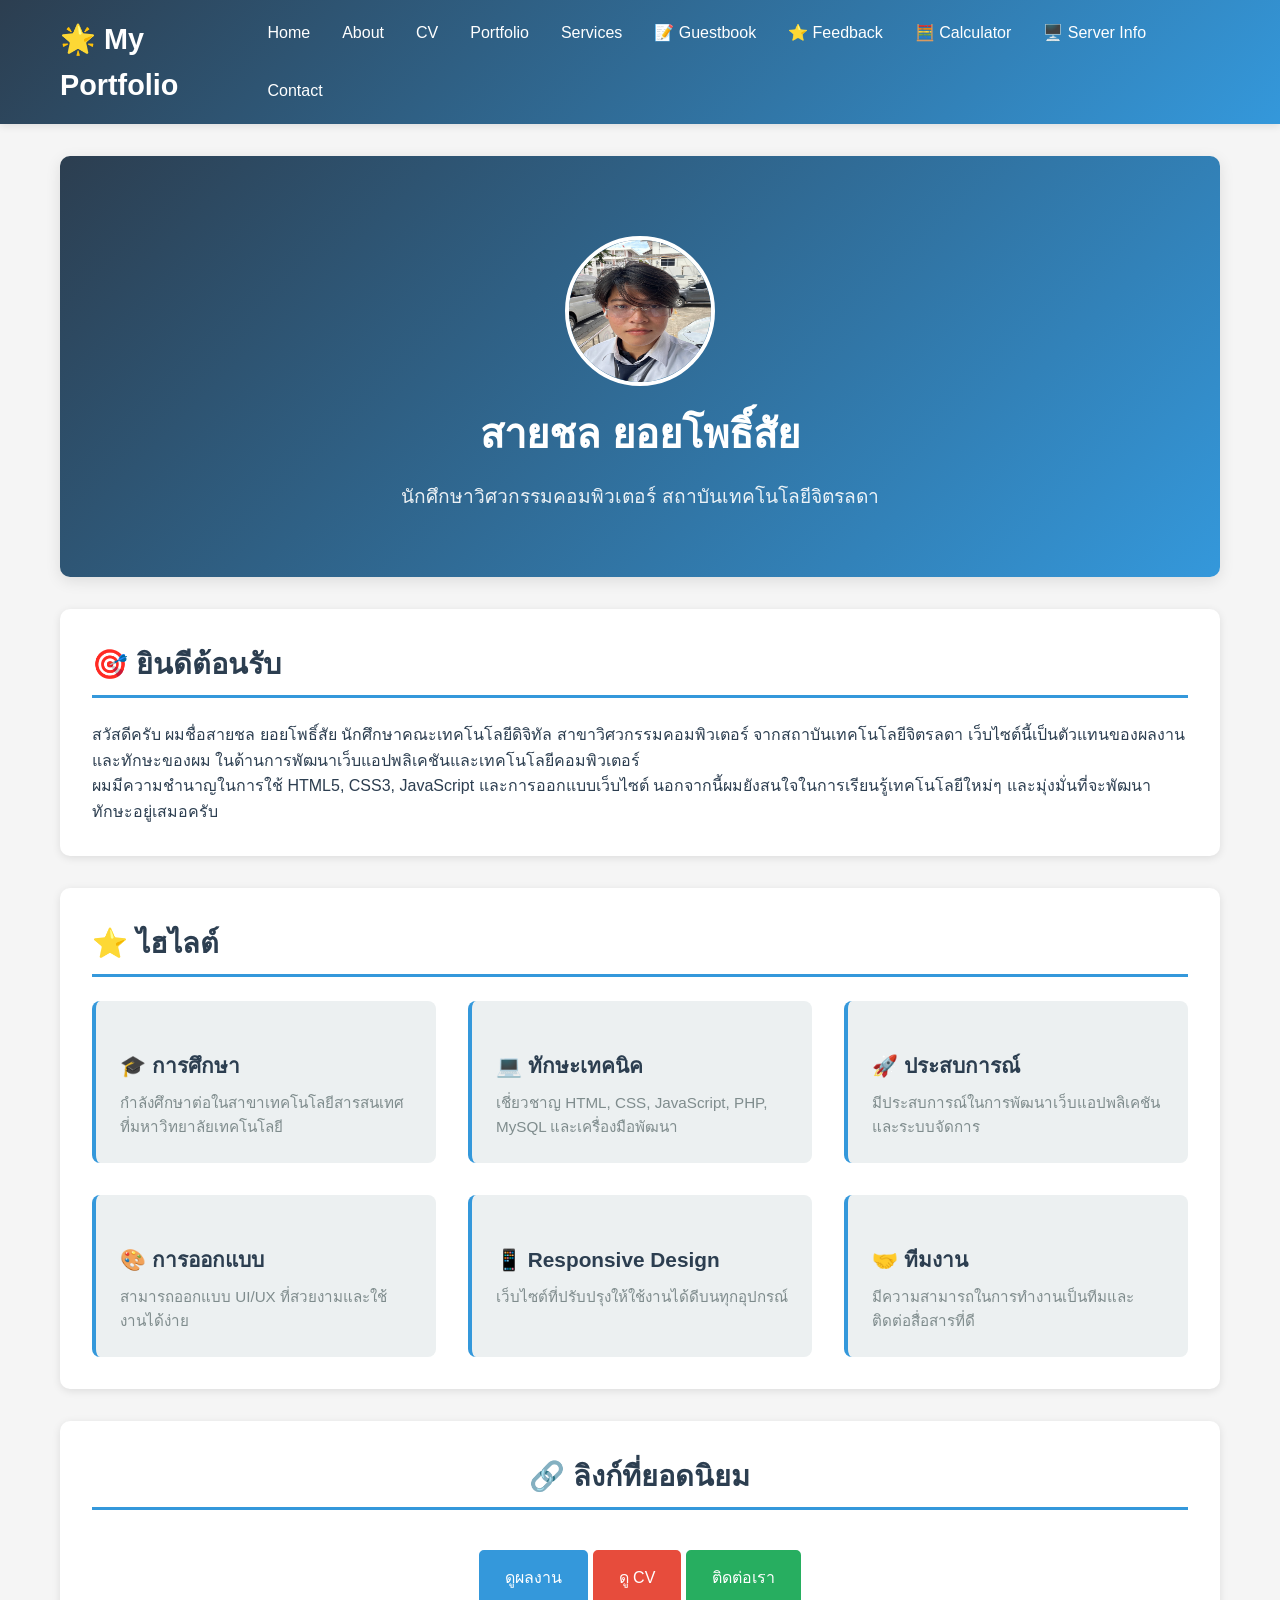
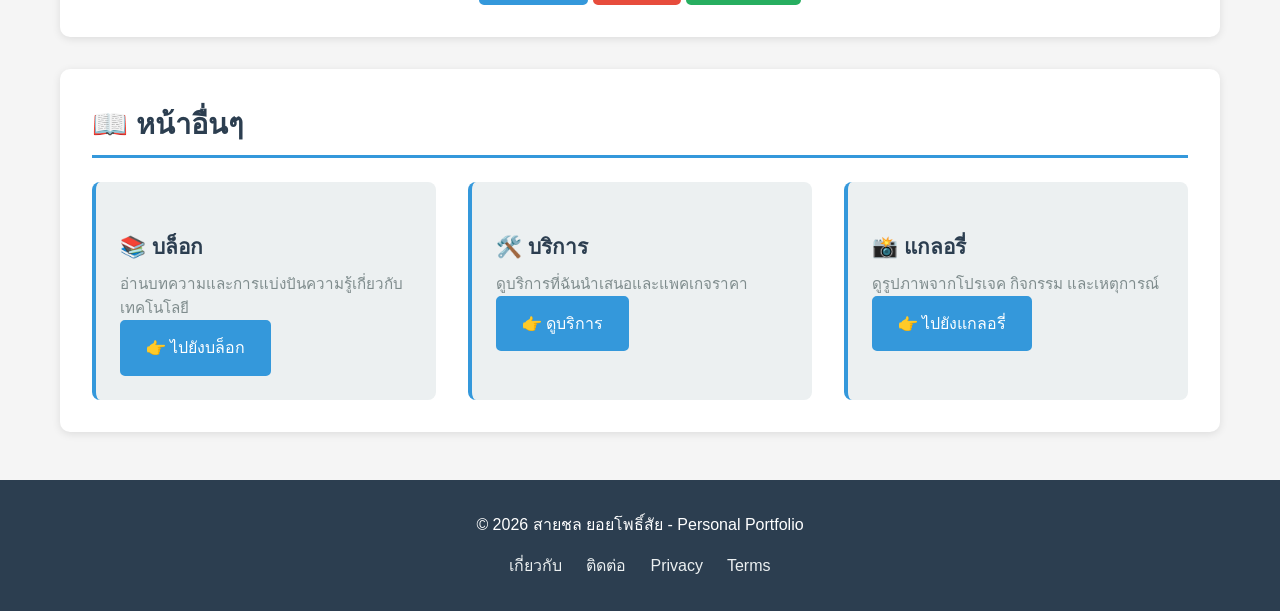
<file: index.html>
﻿<!DOCTYPE html>
<html lang="th">
<head>
    <meta charset="UTF-8">
    <meta name="viewport" content="width=device-width, initial-scale=1.0">
    <title>หน้าแรก - สายชล ยอยโพธิ์สัย</title>
    <link rel="stylesheet" href="css/style.css">
</head>
<body>
    <!-- HEADER & NAVIGATION -->
    <header>
        <div class="header-container">
            <a href="index.html" class="site-title">🌟 My Portfolio</a>
                        <nav>
                <ul>
                    <li><a href="index.html">Home</a></li>
                    <li><a href="about.html">About</a></li>
                    <li><a href="cv.html">CV</a></li>
                    <li><a href="portfolio.html">Portfolio</a></li>
                    <li><a href="services.html">Services</a></li>
                    <li><a href="guestbook.aspx">📝 Guestbook</a></li>
                    <li><a href="feedback.aspx">⭐ Feedback</a></li>
                    <li><a href="calculator.aspx">🧮 Calculator</a></li>
                    <li><a href="serverinfo.aspx">🖥️ Server Info</a></li>
                    <li><a href="contact.html">Contact</a></li>
                </ul>
            </nav>
        </div>
    </header>

    <!-- MAIN CONTENT -->
    <main>
        <!-- HERO SECTION -->
        <section class="hero">
            <img id="profileImage" src="images/myprofile.jpg" alt="Profile" class="hero-image" onclick="changeProfileImage()" title="คลิกเพื่อเปลี่ยนรูปภาพ">
            <h1>สายชล ยอยโพธิ์สัย</h1>
            <p>นักศึกษาวิศวกรรมคอมพิวเตอร์ สถาบันเทคโนโลยีจิตรลดา</p>
        </section>

        <!-- INTRODUCTION -->
        <section>
            <h2>🎯 ยินดีต้อนรับ</h2>
            <p>
                สวัสดีครับ ผมชื่อสายชล ยอยโพธิ์สัย นักศึกษาคณะเทคโนโลยีดิจิทัล สาขาวิศวกรรมคอมพิวเตอร์ จากสถาบันเทคโนโลยีจิตรลดา
                เว็บไซต์นี้เป็นตัวแทนของผลงานและทักษะของผม ในด้านการพัฒนาเว็บแอปพลิเคชันและเทคโนโลยีคอมพิวเตอร์
            </p>
            <p>
                ผมมีความชำนาญในการใช้ HTML5, CSS3, JavaScript และการออกแบบเว็บไซต์ 
                นอกจากนี้ผมยังสนใจในการเรียนรู้เทคโนโลยีใหม่ๆ และมุ่งมั่นที่จะพัฒนาทักษะอยู่เสมอครับ
            </p>
        </section>

        <!-- HIGHLIGHTS -->
        <section>
            <h2>⭐ ไฮไลต์</h2>
            <div class="grid">
                <div class="card">
                    <h3>🎓 การศึกษา</h3>
                    <p>กำลังศึกษาต่อในสาขาเทคโนโลยีสารสนเทศ ที่มหาวิทยาลัยเทคโนโลยี</p>
                </div>
                <div class="card">
                    <h3>💻 ทักษะเทคนิค</h3>
                    <p>เชี่ยวชาญ HTML, CSS, JavaScript, PHP, MySQL และเครื่องมือพัฒนา</p>
                </div>
                <div class="card">
                    <h3>🚀 ประสบการณ์</h3>
                    <p>มีประสบการณ์ในการพัฒนาเว็บแอปพลิเคชัน และระบบจัดการ</p>
                </div>
                <div class="card">
                    <h3>🎨 การออกแบบ</h3>
                    <p>สามารถออกแบบ UI/UX ที่สวยงามและใช้งานได้ง่าย</p>
                </div>
                <div class="card">
                    <h3>📱 Responsive Design</h3>
                    <p>เว็บไซต์ที่ปรับปรุงให้ใช้งานได้ดีบนทุกอุปกรณ์</p>
                </div>
                <div class="card">
                    <h3>🤝 ทีมงาน</h3>
                    <p>มีความสามารถในการทำงานเป็นทีมและติดต่อสื่อสารที่ดี</p>
                </div>
            </div>
        </section>

        <!-- QUICK LINKS -->
        <section class="text-center">
            <h2>🔗 ลิงก์ที่ยอดนิยม</h2>
            <a href="portfolio.html" class="btn mt-2">ดูผลงาน</a>
            <a href="cv.html" class="btn btn-secondary mt-2">ดู CV</a>
            <a href="contact.html" class="btn btn-success mt-2">ติดต่อเรา</a>
        </section>

        <!-- ADDITIONAL PAGES -->
        <section>
            <h2>📖 หน้าอื่นๆ</h2>
            <div class="grid">
                <div class="card">
                    <h3>📚 บล็อก</h3>
                    <p>อ่านบทความและการแบ่งปันความรู้เกี่ยวกับเทคโนโลยี</p>
                    <a href="blog.html" class="btn">👉 ไปยังบล็อก</a>
                </div>
                <div class="card">
                    <h3>🛠️ บริการ</h3>
                    <p>ดูบริการที่ฉันนำเสนอและแพคเกจราคา</p>
                    <a href="services.html" class="btn">👉 ดูบริการ</a>
                </div>
                <div class="card">
                    <h3>📸 แกลอรี่</h3>
                    <p>ดูรูปภาพจากโปรเจค กิจกรรม และเหตุการณ์</p>
                    <a href="gallery.html" class="btn">👉 ไปยังแกลอรี่</a>
                </div>
            </div>
        </section>
    </main>

    <!-- FOOTER -->
    <footer>
        <p>&copy; 2026 สายชล ยอยโพธิ์สัย - Personal Portfolio</p>
        <div class="footer-links">
            <a href="about.html">เกี่ยวกับ</a>
            <a href="contact.html">ติดต่อ</a>
            <a href="#">Privacy</a>
            <a href="#">Terms</a>
        </div>
    </footer>

    <script src="js/data.js"></script>
</body>
</html>
</file>
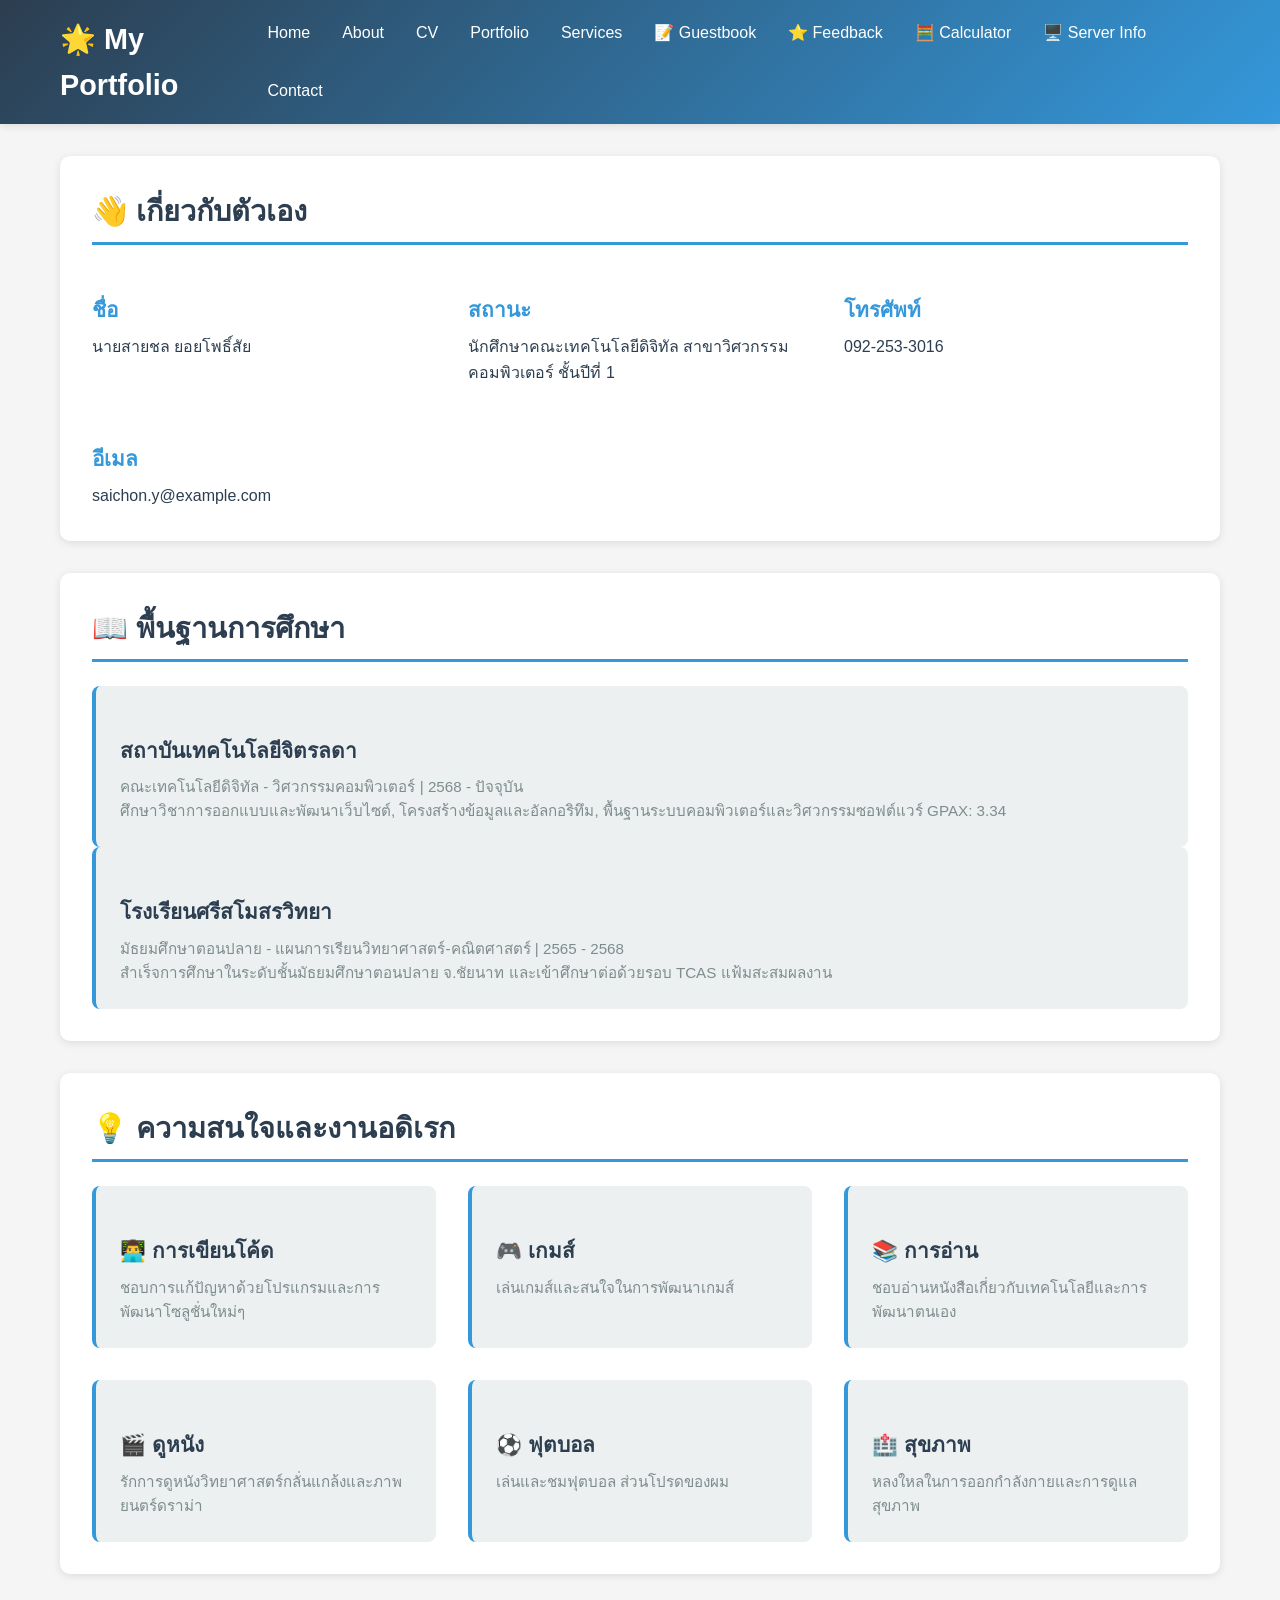
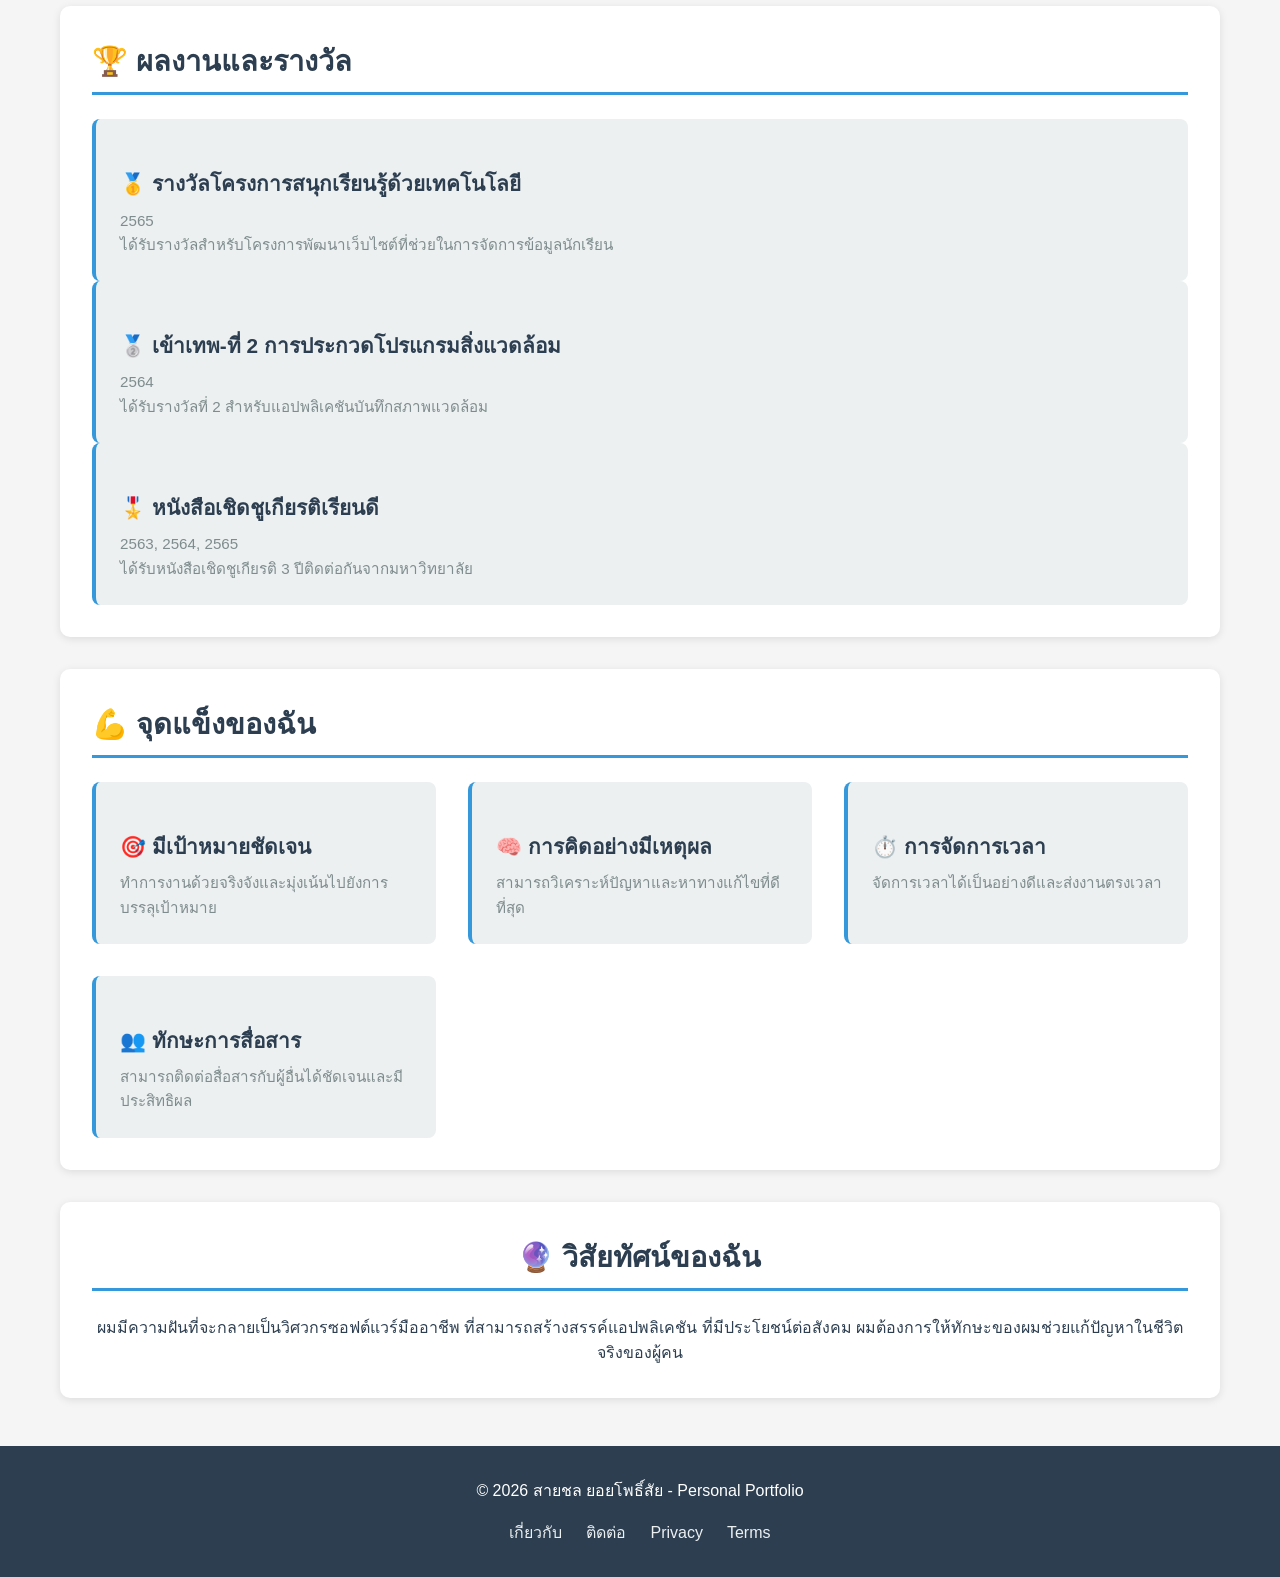
<file: about.html>
﻿<!DOCTYPE html>
<html lang="th">
<head>
    <meta charset="UTF-8">
    <meta name="viewport" content="width=device-width, initial-scale=1.0">
    <title>เกี่ยวกับตัวเอง - สายชล ยอยโพธิ์สัย</title>
    <link rel="stylesheet" href="css/style.css">
</head>
<body>
    <!-- HEADER & NAVIGATION -->
    <header>
        <div class="header-container">
            <a href="index.html" class="site-title">🌟 My Portfolio</a>
                        <nav>
                <ul>
                    <li><a href="index.html">Home</a></li>
                    <li><a href="about.html">About</a></li>
                    <li><a href="cv.html">CV</a></li>
                    <li><a href="portfolio.html">Portfolio</a></li>
                    <li><a href="services.html">Services</a></li>
                    <li><a href="guestbook.aspx">📝 Guestbook</a></li>
                    <li><a href="feedback.aspx">⭐ Feedback</a></li>
                    <li><a href="calculator.aspx">🧮 Calculator</a></li>
                    <li><a href="serverinfo.aspx">🖥️ Server Info</a></li>
                    <li><a href="contact.html">Contact</a></li>
                </ul>
            </nav>
        </div>
    </header>

    <!-- MAIN CONTENT -->
    <main>
        <section>
            <h2>👋 เกี่ยวกับตัวเอง</h2>
            <div class="grid">
                <div>
                    <h3>ชื่อ</h3>
                    <p>นายสายชล ยอยโพธิ์สัย</p>
                </div>
                <div>
                    <h3>สถานะ</h3>
                    <p>นักศึกษาคณะเทคโนโลยีดิจิทัล สาขาวิศวกรรมคอมพิวเตอร์ ชั้นปีที่ 1</p>
                </div>
                <div>
                    <h3>โทรศัพท์</h3>
                    <p>092-253-3016</p>
                </div>
                <div>
                    <h3>อีเมล</h3>
                    <p>saichon.y@example.com</p>
                </div>
            </div>
        </section>

        <!-- BACKGROUND -->
        <section>
            <h2>📖 พื้นฐานการศึกษา</h2>
            <div class="card">
                <h3>สถาบันเทคโนโลยีจิตรลดา</h3>
                <p class="text-secondary">คณะเทคโนโลยีดิจิทัล - วิศวกรรมคอมพิวเตอร์ | 2568 - ปัจจุบัน</p>
                <p>
                    ศึกษาวิชาการออกแบบและพัฒนาเว็บไซต์, โครงสร้างข้อมูลและอัลกอริทึม, พื้นฐานระบบคอมพิวเตอร์และวิศวกรรมซอฟต์แวร์
                    GPAX: 3.34
                </p>
            </div>

            <div class="card">
                <h3>โรงเรียนศรีสโมสรวิทยา</h3>
                <p class="text-secondary">มัธยมศึกษาตอนปลาย - แผนการเรียนวิทยาศาสตร์-คณิตศาสตร์ | 2565 - 2568</p>
                <p>
                    สำเร็จการศึกษาในระดับชั้นมัธยมศึกษาตอนปลาย จ.ชัยนาท และเข้าศึกษาต่อด้วยรอบ TCAS แฟ้มสะสมผลงาน
                </p>
            </div>
        </section>

        <!-- INTERESTS & HOBBIES -->
        <section>
            <h2>💡 ความสนใจและงานอดิเรก</h2>
            <div class="grid">
                <div class="card">
                    <h3>👨‍💻 การเขียนโค้ด</h3>
                    <p>ชอบการแก้ปัญหาด้วยโปรแกรมและการพัฒนาโซลูชั่นใหม่ๆ</p>
                </div>
                <div class="card">
                    <h3>🎮 เกมส์</h3>
                    <p>เล่นเกมส์และสนใจในการพัฒนาเกมส์</p>
                </div>
                <div class="card">
                    <h3>📚 การอ่าน</h3>
                    <p>ชอบอ่านหนังสือเกี่ยวกับเทคโนโลยีและการพัฒนาตนเอง</p>
                </div>
                <div class="card">
                    <h3>🎬 ดูหนัง</h3>
                    <p>รักการดูหนังวิทยาศาสตร์กลั่นแกล้งและภาพยนตร์ดราม่า</p>
                </div>
                <div class="card">
                    <h3>⚽ ฟุตบอล</h3>
                    <p>เล่นและชมฟุตบอล ส่วนโปรดของผม</p>
                </div>
                <div class="card">
                    <h3>🏥 สุขภาพ</h3>
                    <p>หลงใหลในการออกกำลังกายและการดูแลสุขภาพ</p>
                </div>
            </div>
        </section>

        <!-- ACHIEVEMENTS -->
        <section>
            <h2>🏆 ผลงานและรางวัล</h2>
            <div class="card">
                <h3>🥇 รางวัลโครงการสนุกเรียนรู้ด้วยเทคโนโลยี</h3>
                <p class="text-secondary">2565</p>
                <p>ได้รับรางวัลสำหรับโครงการพัฒนาเว็บไซต์ที่ช่วยในการจัดการข้อมูลนักเรียน</p>
            </div>

            <div class="card">
                <h3>🥈 เข้าเทพ-ที่ 2 การประกวดโปรแกรมสิ่งแวดล้อม</h3>
                <p class="text-secondary">2564</p>
                <p>ได้รับรางวัลที่ 2 สำหรับแอปพลิเคชันบันทึกสภาพแวดล้อม</p>
            </div>

            <div class="card">
                <h3>🎖️ หนังสือเชิดชูเกียรติเรียนดี</h3>
                <p class="text-secondary">2563, 2564, 2565</p>
                <p>ได้รับหนังสือเชิดชูเกียรติ 3 ปีติดต่อกันจากมหาวิทยาลัย</p>
            </div>
        </section>

        <!-- STRENGTHS -->
        <section>
            <h2>💪 จุดแข็งของฉัน</h2>
            <div class="grid">
                <div class="card">
                    <h3>🎯 มีเป้าหมายชัดเจน</h3>
                    <p>ทำการงานด้วยจริงจังและมุ่งเน้นไปยังการบรรลุเป้าหมาย</p>
                </div>
                <div class="card">
                    <h3>🧠 การคิดอย่างมีเหตุผล</h3>
                    <p>สามารถวิเคราะห์ปัญหาและหาทางแก้ไขที่ดีที่สุด</p>
                </div>
                <div class="card">
                    <h3>⏱️ การจัดการเวลา</h3>
                    <p>จัดการเวลาได้เป็นอย่างดีและส่งงานตรงเวลา</p>
                </div>
                <div class="card">
                    <h3>👥 ทักษะการสื่อสาร</h3>
                    <p>สามารถติดต่อสื่อสารกับผู้อื่นได้ชัดเจนและมีประสิทธิผล</p>
                </div>
            </div>
        </section>

        <!-- VISION -->
        <section class="text-center">
            <h2>🔮 วิสัยทัศน์ของฉัน</h2>
            <p>
                ผมมีความฝันที่จะกลายเป็นวิศวกรซอฟต์แวร์มืออาชีพ ที่สามารถสร้างสรรค์แอปพลิเคชัน 
                ที่มีประโยชน์ต่อสังคม ผมต้องการให้ทักษะของผมช่วยแก้ปัญหาในชีวิตจริงของผู้คน
            </p>
        </section>
    </main>

    <!-- FOOTER -->
    <footer>
        <p>&copy; 2026 สายชล ยอยโพธิ์สัย - Personal Portfolio</p>
        <div class="footer-links">
            <a href="about.html">เกี่ยวกับ</a>
            <a href="contact.html">ติดต่อ</a>
            <a href="#">Privacy</a>
            <a href="#">Terms</a>
        </div>
    </footer>

    <script src="js/data.js"></script>
</body>
</html>
</file>
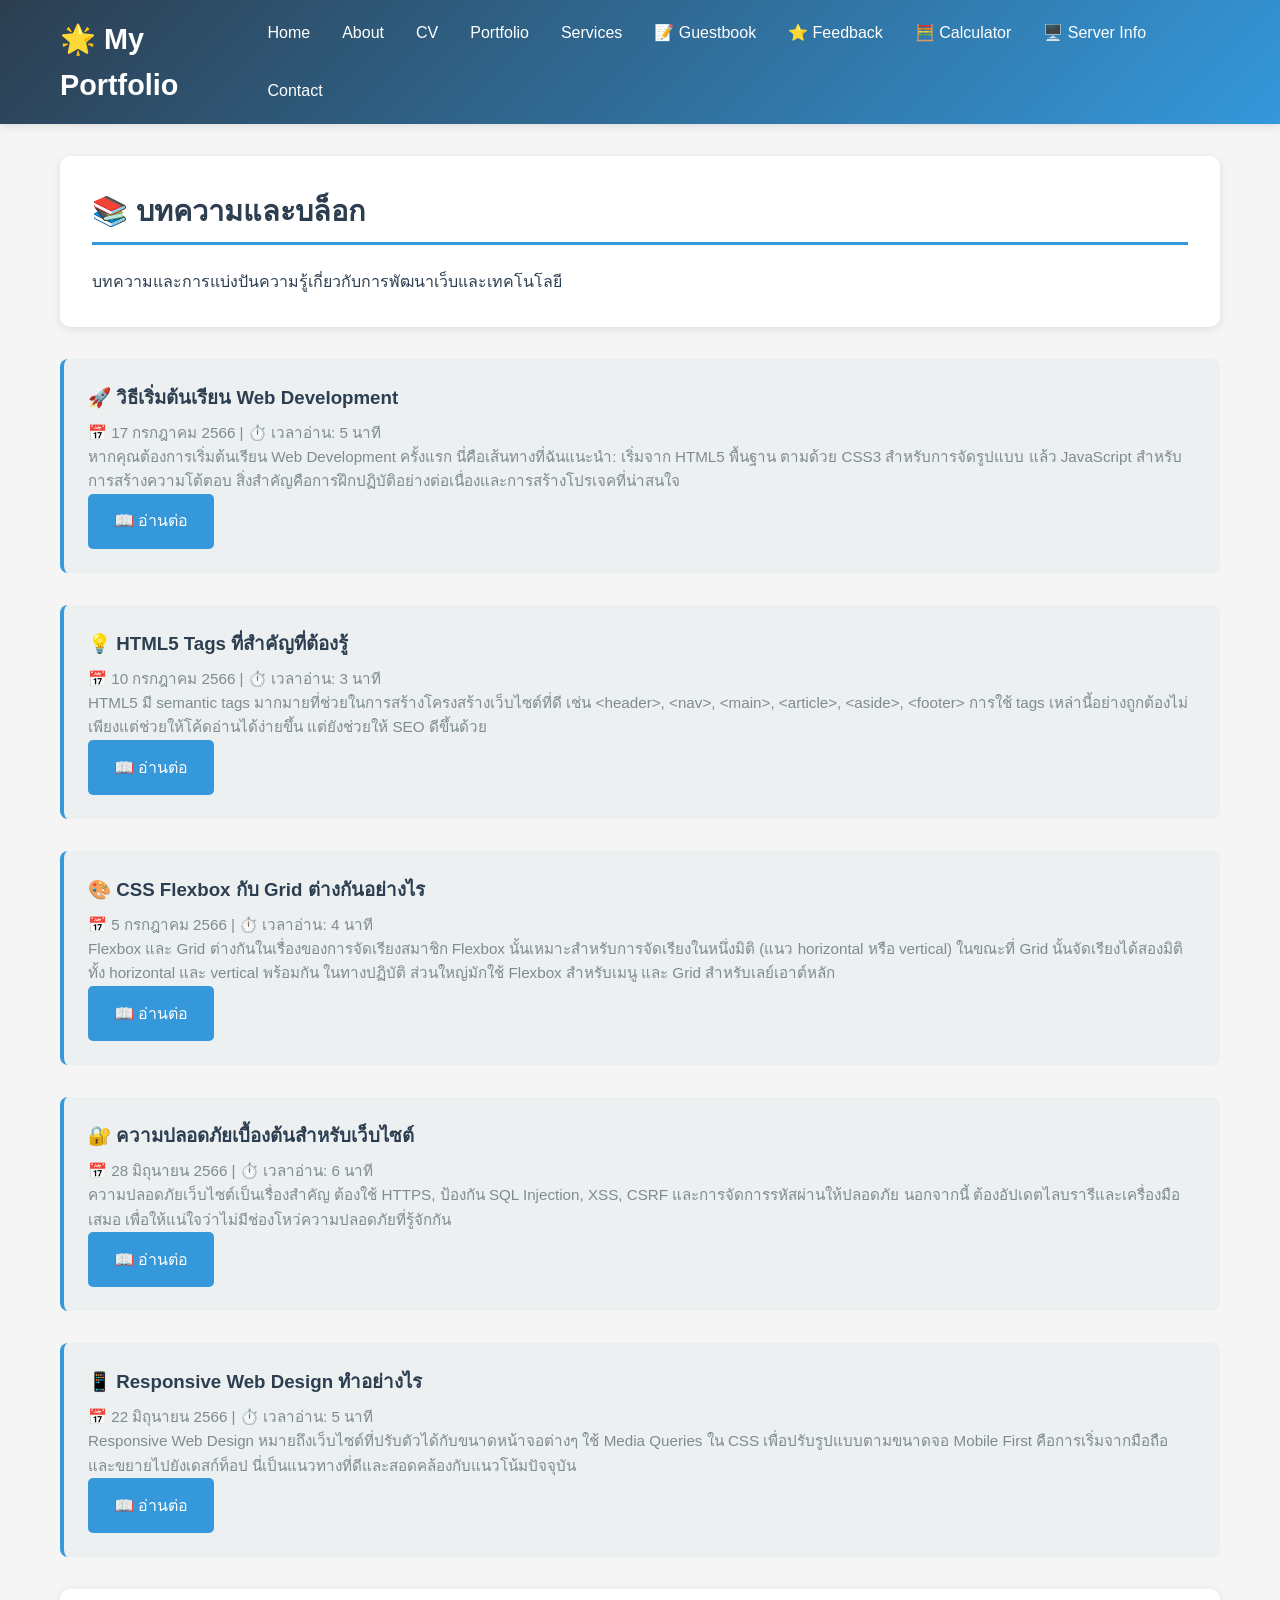
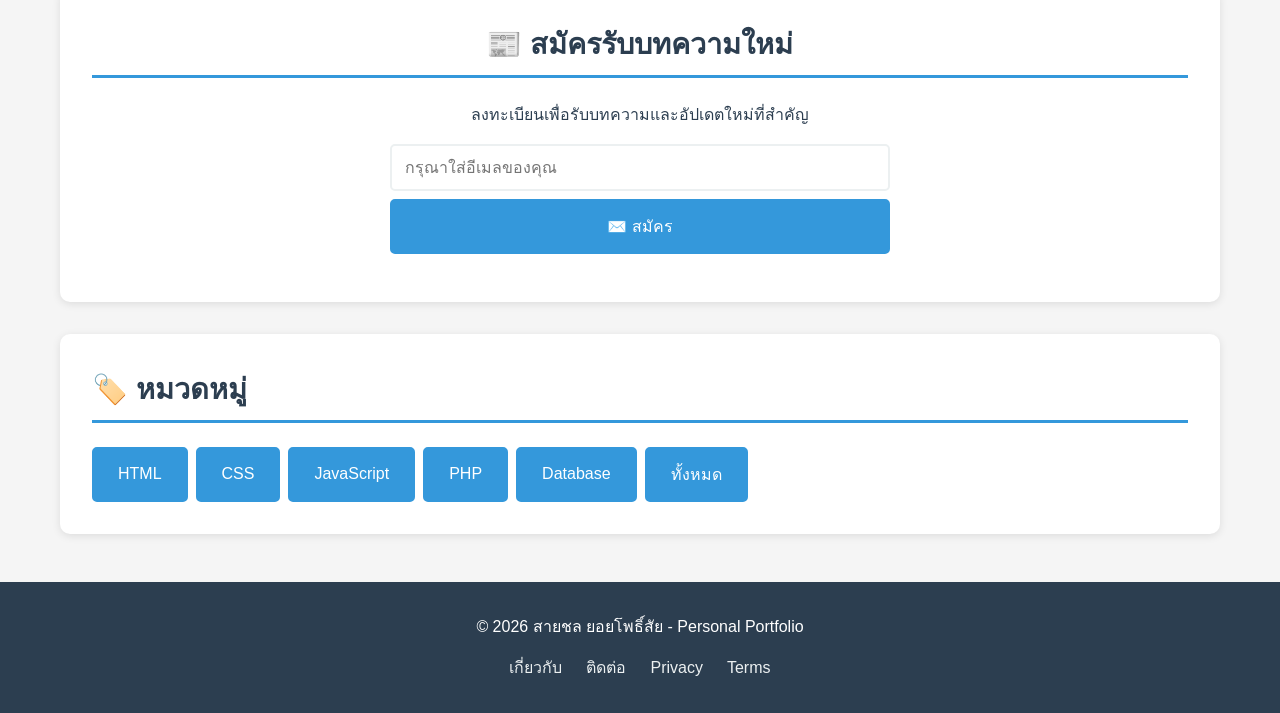
<file: blog.html>
﻿<!DOCTYPE html>
<html lang="th">
<head>
    <meta charset="UTF-8">
    <meta name="viewport" content="width=device-width, initial-scale=1.0">
    <title>บทความ Blog - สายชล ยอยโพธิ์สัย</title>
    <link rel="stylesheet" href="css/style.css">
</head>
<body>
    <!-- HEADER & NAVIGATION -->
    <header>
        <div class="header-container">
            <a href="index.html" class="site-title">🌟 My Portfolio</a>
                        <nav>
                <ul>
                    <li><a href="index.html">Home</a></li>
                    <li><a href="about.html">About</a></li>
                    <li><a href="cv.html">CV</a></li>
                    <li><a href="portfolio.html">Portfolio</a></li>
                    <li><a href="services.html">Services</a></li>
                    <li><a href="guestbook.aspx">📝 Guestbook</a></li>
                    <li><a href="feedback.aspx">⭐ Feedback</a></li>
                    <li><a href="calculator.aspx">🧮 Calculator</a></li>
                    <li><a href="serverinfo.aspx">🖥️ Server Info</a></li>
                    <li><a href="contact.html">Contact</a></li>
                </ul>
            </nav>
        </div>
    </header>

    <!-- MAIN CONTENT -->
    <main>
        <section>
            <h2>📚 บทความและบล็อก</h2>
            <p>บทความและการแบ่งปันความรู้เกี่ยวกับการพัฒนาเว็บและเทคโนโลยี</p>
        </section>

        <!-- BLOG POST 1 -->
        <article class="card" style="margin-bottom: 2rem;">
            <h3>🚀 วิธีเริ่มต้นเรียน Web Development</h3>
            <p class="text-secondary">📅 17 กรกฎาคม 2566 | ⏱️ เวลาอ่าน: 5 นาที</p>
            <p>
                หากคุณต้องการเริ่มต้นเรียน Web Development ครั้งแรก นี่คือเส้นทางที่ฉันแนะนำ:
                เริ่มจาก HTML5 พื้นฐาน ตามด้วย CSS3 สำหรับการจัดรูปแบบ แล้ว JavaScript สำหรับการสร้างความโต้ตอบ
                สิ่งสำคัญคือการฝึกปฏิบัติอย่างต่อเนื่องและการสร้างโปรเจคที่น่าสนใจ
            </p>
            <a href="#" class="btn">📖 อ่านต่อ</a>
        </article>

        <!-- BLOG POST 2 -->
        <article class="card" style="margin-bottom: 2rem;">
            <h3>💡 HTML5 Tags ที่สำคัญที่ต้องรู้</h3>
            <p class="text-secondary">📅 10 กรกฎาคม 2566 | ⏱️ เวลาอ่าน: 3 นาที</p>
            <p>
                HTML5 มี semantic tags มากมายที่ช่วยในการสร้างโครงสร้างเว็บไซต์ที่ดี เช่น
                &lt;header&gt;, &lt;nav&gt;, &lt;main&gt;, &lt;article&gt;, &lt;aside&gt;, &lt;footer&gt;
                การใช้ tags เหล่านี้อย่างถูกต้องไม่เพียงแต่ช่วยให้โค้ดอ่านได้ง่ายขึ้น แต่ยังช่วยให้ SEO ดีขึ้นด้วย
            </p>
            <a href="#" class="btn">📖 อ่านต่อ</a>
        </article>

        <!-- BLOG POST 3 -->
        <article class="card" style="margin-bottom: 2rem;">
            <h3>🎨 CSS Flexbox กับ Grid ต่างกันอย่างไร</h3>
            <p class="text-secondary">📅 5 กรกฎาคม 2566 | ⏱️ เวลาอ่าน: 4 นาที</p>
            <p>
                Flexbox และ Grid ต่างกันในเรื่องของการจัดเรียงสมาชิก Flexbox นั้นเหมาะสำหรับการจัดเรียงในหนึ่งมิติ (แนว horizontal หรือ vertical)
                ในขณะที่ Grid นั้นจัดเรียงได้สองมิติ ทั้ง horizontal และ vertical พร้อมกัน
                ในทางปฏิบัติ ส่วนใหญ่มักใช้ Flexbox สำหรับเมนู และ Grid สำหรับเลย์เอาต์หลัก
            </p>
            <a href="#" class="btn">📖 อ่านต่อ</a>
        </article>

        <!-- BLOG POST 4 -->
        <article class="card" style="margin-bottom: 2rem;">
            <h3>🔐 ความปลอดภัยเบื้องต้นสำหรับเว็บไซต์</h3>
            <p class="text-secondary">📅 28 มิถุนายน 2566 | ⏱️ เวลาอ่าน: 6 นาที</p>
            <p>
                ความปลอดภัยเว็บไซต์เป็นเรื่องสำคัญ ต้องใช้ HTTPS, ป้องกัน SQL Injection, XSS, CSRF
                และการจัดการรหัสผ่านให้ปลอดภัย นอกจากนี้ ต้องอัปเดตไลบรารีและเครื่องมือเสมอ
                เพื่อให้แน่ใจว่าไม่มีช่องโหว่ความปลอดภัยที่รู้จักกัน
            </p>
            <a href="#" class="btn">📖 อ่านต่อ</a>
        </article>

        <!-- BLOG POST 5 -->
        <article class="card" style="margin-bottom: 2rem;">
            <h3>📱 Responsive Web Design ทำอย่างไร</h3>
            <p class="text-secondary">📅 22 มิถุนายน 2566 | ⏱️ เวลาอ่าน: 5 นาที</p>
            <p>
                Responsive Web Design หมายถึงเว็บไซต์ที่ปรับตัวได้กับขนาดหน้าจอต่างๆ
                ใช้ Media Queries ใน CSS เพื่อปรับรูปแบบตามขนาดจอ Mobile First คือการเริ่มจากมือถือ
                และขยายไปยังเดสก์ท็อป นี่เป็นแนวทางที่ดีและสอดคล้องกับแนวโน้มปัจจุบัน
            </p>
            <a href="#" class="btn">📖 อ่านต่อ</a>
        </article>

        <!-- SUBSCRIBE SECTION -->
        <section class="text-center">
            <h2>📰 สมัครรับบทความใหม่</h2>
            <p>ลงทะเบียนเพื่อรับบทความและอัปเดตใหม่ที่สำคัญ</p>
            <form style="max-width: 500px; margin: 1rem auto; display: flex; gap: 0.5rem;">
                <input type="email" placeholder="กรุณาใส่อีเมลของคุณ" required style="flex: 1;">
                <button type="submit" class="btn">✉️ สมัคร</button>
            </form>
        </section>

        <!-- CATEGORY FILTER -->
        <section>
            <h2>🏷️ หมวดหมู่</h2>
            <div style="display: flex; flex-wrap: wrap; gap: 0.5rem;">
                <button class="btn" onclick="filterBlog('html')">HTML</button>
                <button class="btn" onclick="filterBlog('css')">CSS</button>
                <button class="btn" onclick="filterBlog('javascript')">JavaScript</button>
                <button class="btn" onclick="filterBlog('php')">PHP</button>
                <button class="btn" onclick="filterBlog('database')">Database</button>
                <button class="btn" onclick="filterBlog('all')">ทั้งหมด</button>
            </div>
        </section>
    </main>

    <!-- FOOTER -->
    <footer>
        <p>&copy; 2026 สายชล ยอยโพธิ์สัย - Personal Portfolio</p>
        <div class="footer-links">
            <a href="about.html">เกี่ยวกับ</a>
            <a href="contact.html">ติดต่อ</a>
            <a href="#">Privacy</a>
            <a href="#">Terms</a>
        </div>
    </footer>

    <script src="js/data.js"></script>
    <script>
        function filterBlog(category) {
            alert(`🏷️ กรองตามหมวดหมู่: ${category}`);
        }
    </script>
</body>
</html>
</file>
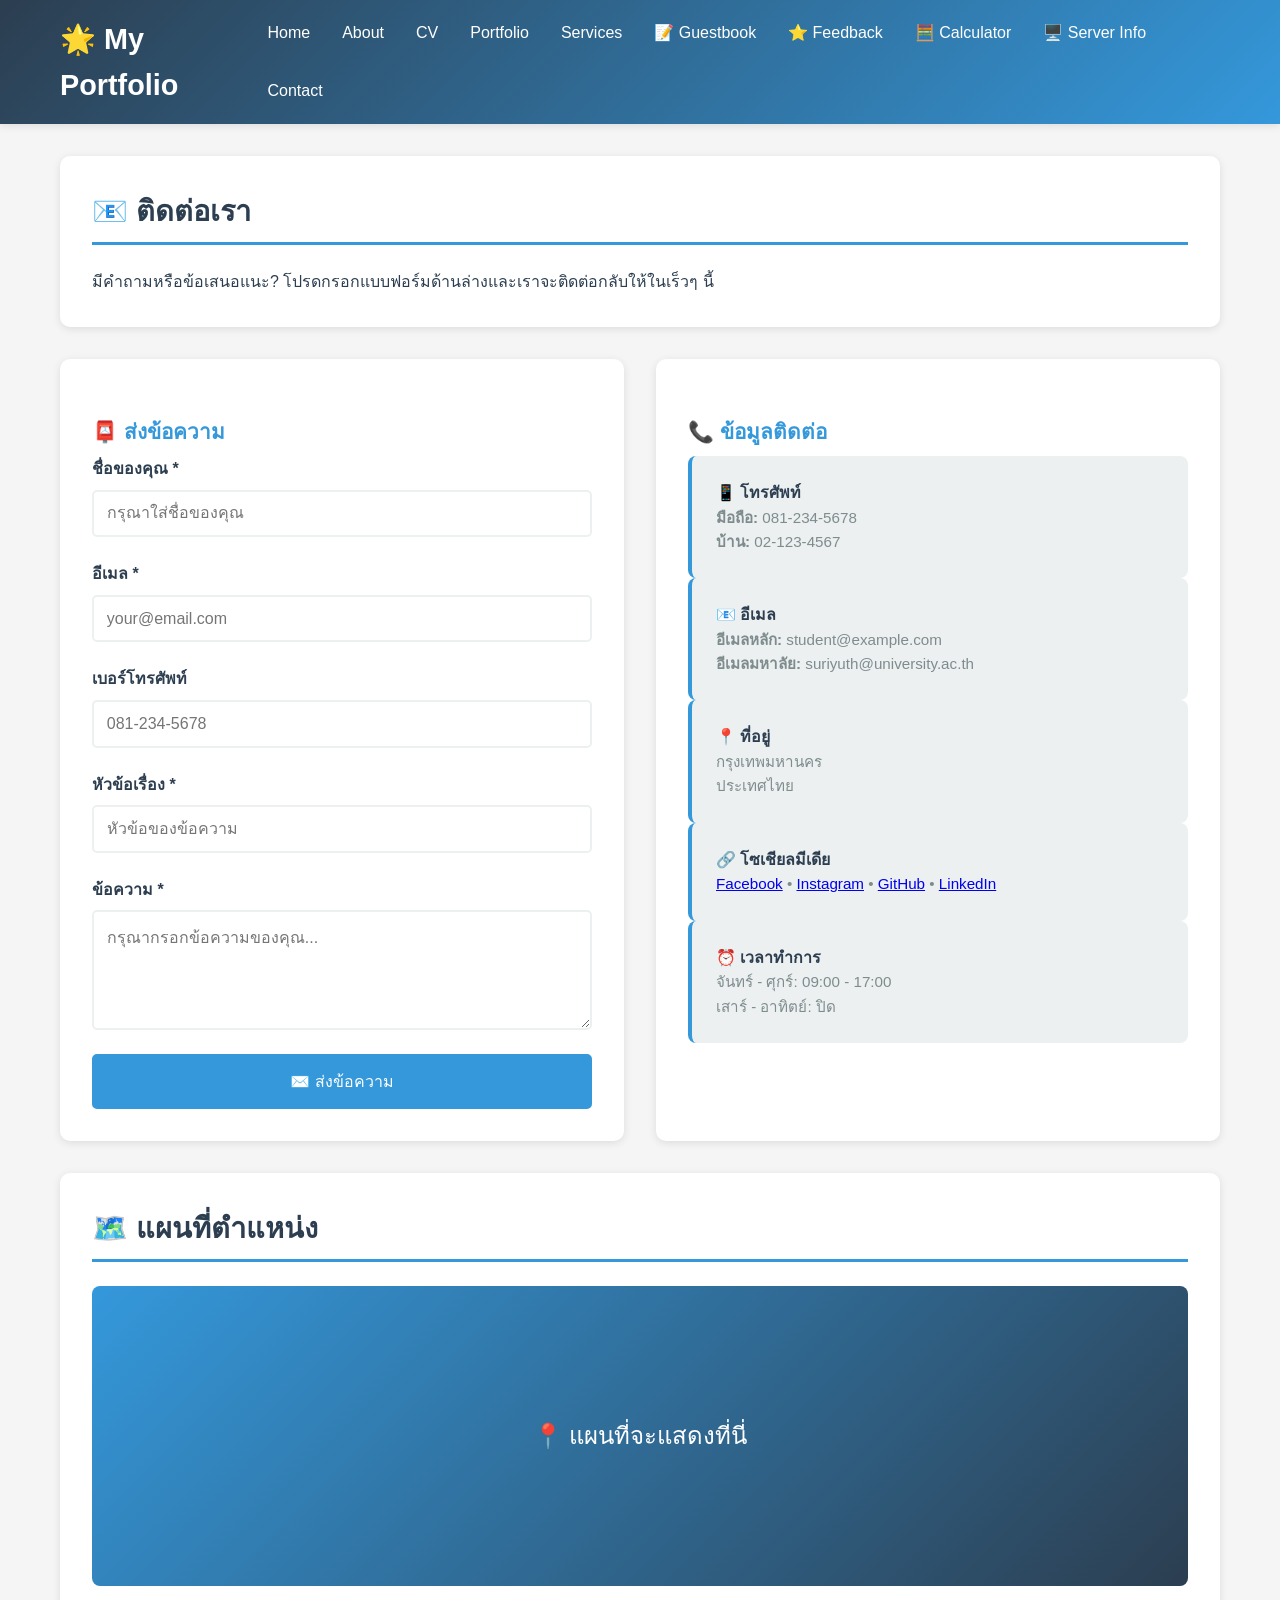
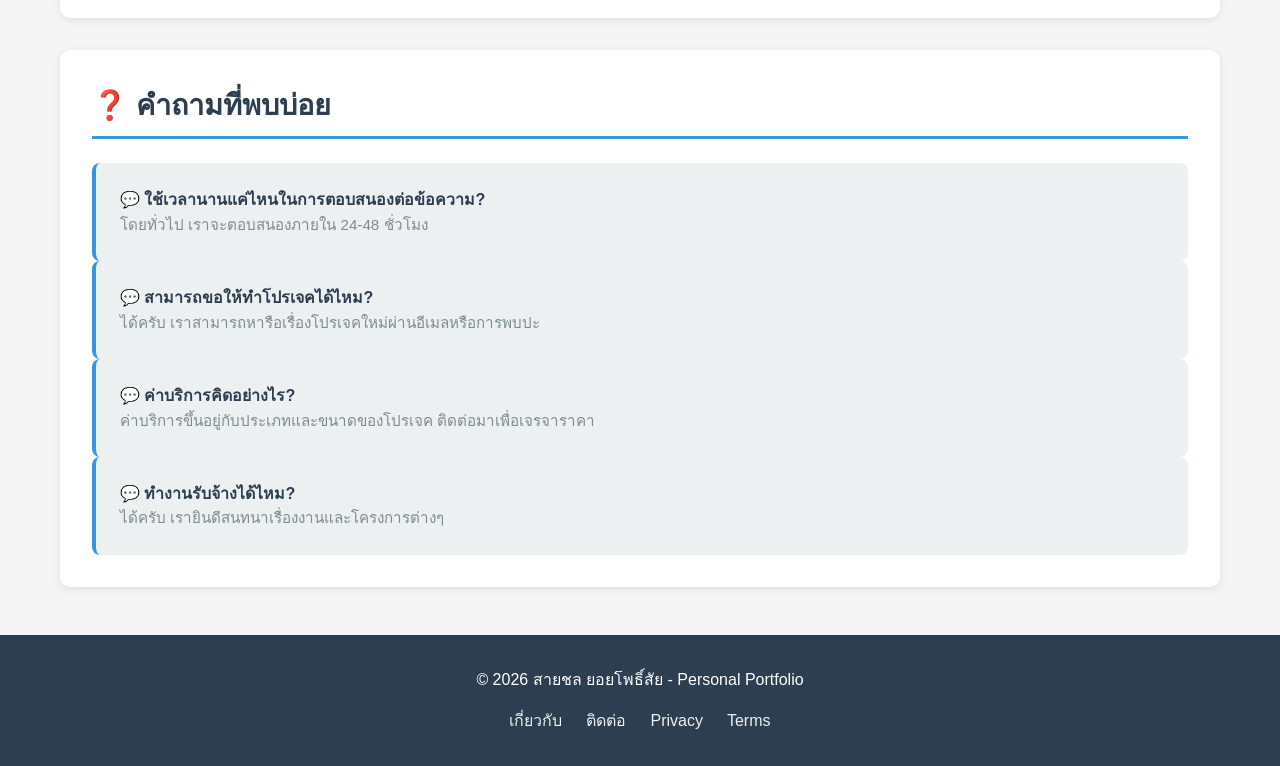
<file: contact.html>
﻿<!DOCTYPE html>
<html lang="th">
<head>
    <meta charset="UTF-8">
    <meta name="viewport" content="width=device-width, initial-scale=1.0">
    <title>ติดต่อ - สายชล ยอยโพธิ์สัย</title>
    <link rel="stylesheet" href="css/style.css">
</head>
<body>
    <!-- HEADER & NAVIGATION -->
    <header>
        <div class="header-container">
            <a href="index.html" class="site-title">🌟 My Portfolio</a>
                        <nav>
                <ul>
                    <li><a href="index.html">Home</a></li>
                    <li><a href="about.html">About</a></li>
                    <li><a href="cv.html">CV</a></li>
                    <li><a href="portfolio.html">Portfolio</a></li>
                    <li><a href="services.html">Services</a></li>
                    <li><a href="guestbook.aspx">📝 Guestbook</a></li>
                    <li><a href="feedback.aspx">⭐ Feedback</a></li>
                    <li><a href="calculator.aspx">🧮 Calculator</a></li>
                    <li><a href="serverinfo.aspx">🖥️ Server Info</a></li>
                    <li><a href="contact.html">Contact</a></li>
                </ul>
            </nav>
        </div>
    </header>

    <!-- MAIN CONTENT -->
    <main>
        <section>
            <h2>📧 ติดต่อเรา</h2>
            <p>มีคำถามหรือข้อเสนอแนะ? โปรดกรอกแบบฟอร์มด้านล่างและเราจะติดต่อกลับให้ในเร็วๆ นี้</p>
        </section>

        <div class="grid">
            <!-- CONTACT FORM -->
            <section>
                <h3>📮 ส่งข้อความ</h3>
                <form id="contactForm" onsubmit="submitForm(event)">
                    <div class="form-group">
                        <label for="name">ชื่อของคุณ *</label>
                        <input type="text" id="name" name="name" required placeholder="กรุณาใส่ชื่อของคุณ">
                    </div>

                    <div class="form-group">
                        <label for="email">อีเมล *</label>
                        <input type="email" id="email" name="email" required placeholder="your@email.com">
                    </div>

                    <div class="form-group">
                        <label for="phone">เบอร์โทรศัพท์</label>
                        <input type="tel" id="phone" name="phone" placeholder="081-234-5678">
                    </div>

                    <div class="form-group">
                        <label for="subject">หัวข้อเรื่อง *</label>
                        <input type="text" id="subject" name="subject" required placeholder="หัวข้อของข้อความ">
                    </div>

                    <div class="form-group">
                        <label for="message">ข้อความ *</label>
                        <textarea id="message" name="message" required placeholder="กรุณากรอกข้อความของคุณ..."></textarea>
                    </div>

                    <button type="submit" class="btn">✉️ ส่งข้อความ</button>
                </form>
            </section>

            <!-- CONTACT INFO -->
            <section>
                <h3>📞 ข้อมูลติดต่อ</h3>
                
                <div class="card">
                    <h4>📱 โทรศัพท์</h4>
                    <p>
                        <strong>มือถือ:</strong> 081-234-5678<br>
                        <strong>บ้าน:</strong> 02-123-4567
                    </p>
                </div>

                <div class="card">
                    <h4>📧 อีเมล</h4>
                    <p>
                        <strong>อีเมลหลัก:</strong> student@example.com<br>
                        <strong>อีเมลมหาลัย:</strong> suriyuth@university.ac.th
                    </p>
                </div>

                <div class="card">
                    <h4>📍 ที่อยู่</h4>
                    <p>
                        กรุงเทพมหานคร<br>
                        ประเทศไทย
                    </p>
                </div>

                <div class="card">
                    <h4>🔗 โซเชียลมีเดีย</h4>
                    <p>
                        <a href="#">Facebook</a> • 
                        <a href="#">Instagram</a> • 
                        <a href="#">GitHub</a> • 
                        <a href="#">LinkedIn</a>
                    </p>
                </div>

                <div class="card">
                    <h4>⏰ เวลาทำการ</h4>
                    <p>
                        จันทร์ - ศุกร์: 09:00 - 17:00<br>
                        เสาร์ - อาทิตย์: ปิด
                    </p>
                </div>
            </section>
        </div>

        <!-- MAP SECTION (if needed) -->
        <section>
            <h2>🗺️ แผนที่ตำแหน่ง</h2>
            <div style="background: linear-gradient(135deg, #3498db, #2c3e50); height: 300px; border-radius: 8px; display: flex; align-items: center; justify-content: center; color: white;">
                <p style="font-size: 1.5rem;">📍 แผนที่จะแสดงที่นี่</p>
            </div>
        </section>

        <!-- FAQ SECTION -->
        <section>
            <h2>❓ คำถามที่พบบ่อย</h2>
            <div class="card">
                <h4>💬 ใช้เวลานานแค่ไหนในการตอบสนองต่อข้อความ?</h4>
                <p>โดยทั่วไป เราจะตอบสนองภายใน 24-48 ชั่วโมง</p>
            </div>

            <div class="card">
                <h4>💬 สามารถขอให้ทำโปรเจคได้ไหม?</h4>
                <p>ได้ครับ เราสามารถหารือเรื่องโปรเจคใหม่ผ่านอีเมลหรือการพบปะ</p>
            </div>

            <div class="card">
                <h4>💬 ค่าบริการคิดอย่างไร?</h4>
                <p>ค่าบริการขึ้นอยู่กับประเภทและขนาดของโปรเจค ติดต่อมาเพื่อเจรจาราคา</p>
            </div>

            <div class="card">
                <h4>💬 ทำงานรับจ้างได้ไหม?</h4>
                <p>ได้ครับ เรายินดีสนทนาเรื่องงานและโครงการต่างๆ</p>
            </div>
        </section>
    </main>

    <!-- FOOTER -->
    <footer>
        <p>&copy; 2026 สายชล ยอยโพธิ์สัย - Personal Portfolio</p>
        <div class="footer-links">
            <a href="about.html">เกี่ยวกับ</a>
            <a href="contact.html">ติดต่อ</a>
            <a href="#">Privacy</a>
            <a href="#">Terms</a>
        </div>
    </footer>

    <script src="js/data.js"></script>
    <script>
        function submitForm(event) {
            event.preventDefault();
            
            const name = document.getElementById('name').value;
            const email = document.getElementById('email').value;
            const phone = document.getElementById('phone').value;
            const subject = document.getElementById('subject').value;
            const message = document.getElementById('message').value;

            // สร้าง mailto link
            const mailtoLink = `mailto:saichon.y@example.com?subject=${encodeURIComponent(subject)}&body=${encodeURIComponent(`ชื่อ: ${name}\nอีเมล: ${email}\nเบอร์โทร: ${phone}\n\nข้อความ:\n${message}`)}`;

            // หรือแสดงข้อความสำเร็จ
            alert(`✅ ขอบคุณครับ!\n\nข้อมูลของคุณ:\n- ชื่อ: ${name}\n- อีเมล: ${email}\n- หัวข้อ: ${subject}\n\nเราจะติดต่อกลับให้ในเร็วๆ นี้`);
            
            // บันทึกข้อมูลลง localStorage
            const contactData = {
                name: name,
                email: email,
                phone: phone,
                subject: subject,
                message: message,
                timestamp: new Date().toLocaleString('th-TH')
            };
            
            localStorage.setItem('lastContact', JSON.stringify(contactData));
            
            // รีเซ็ตฟอร์ม
            document.getElementById('contactForm').reset();
        }
    </script>
</body>
</html>
</file>
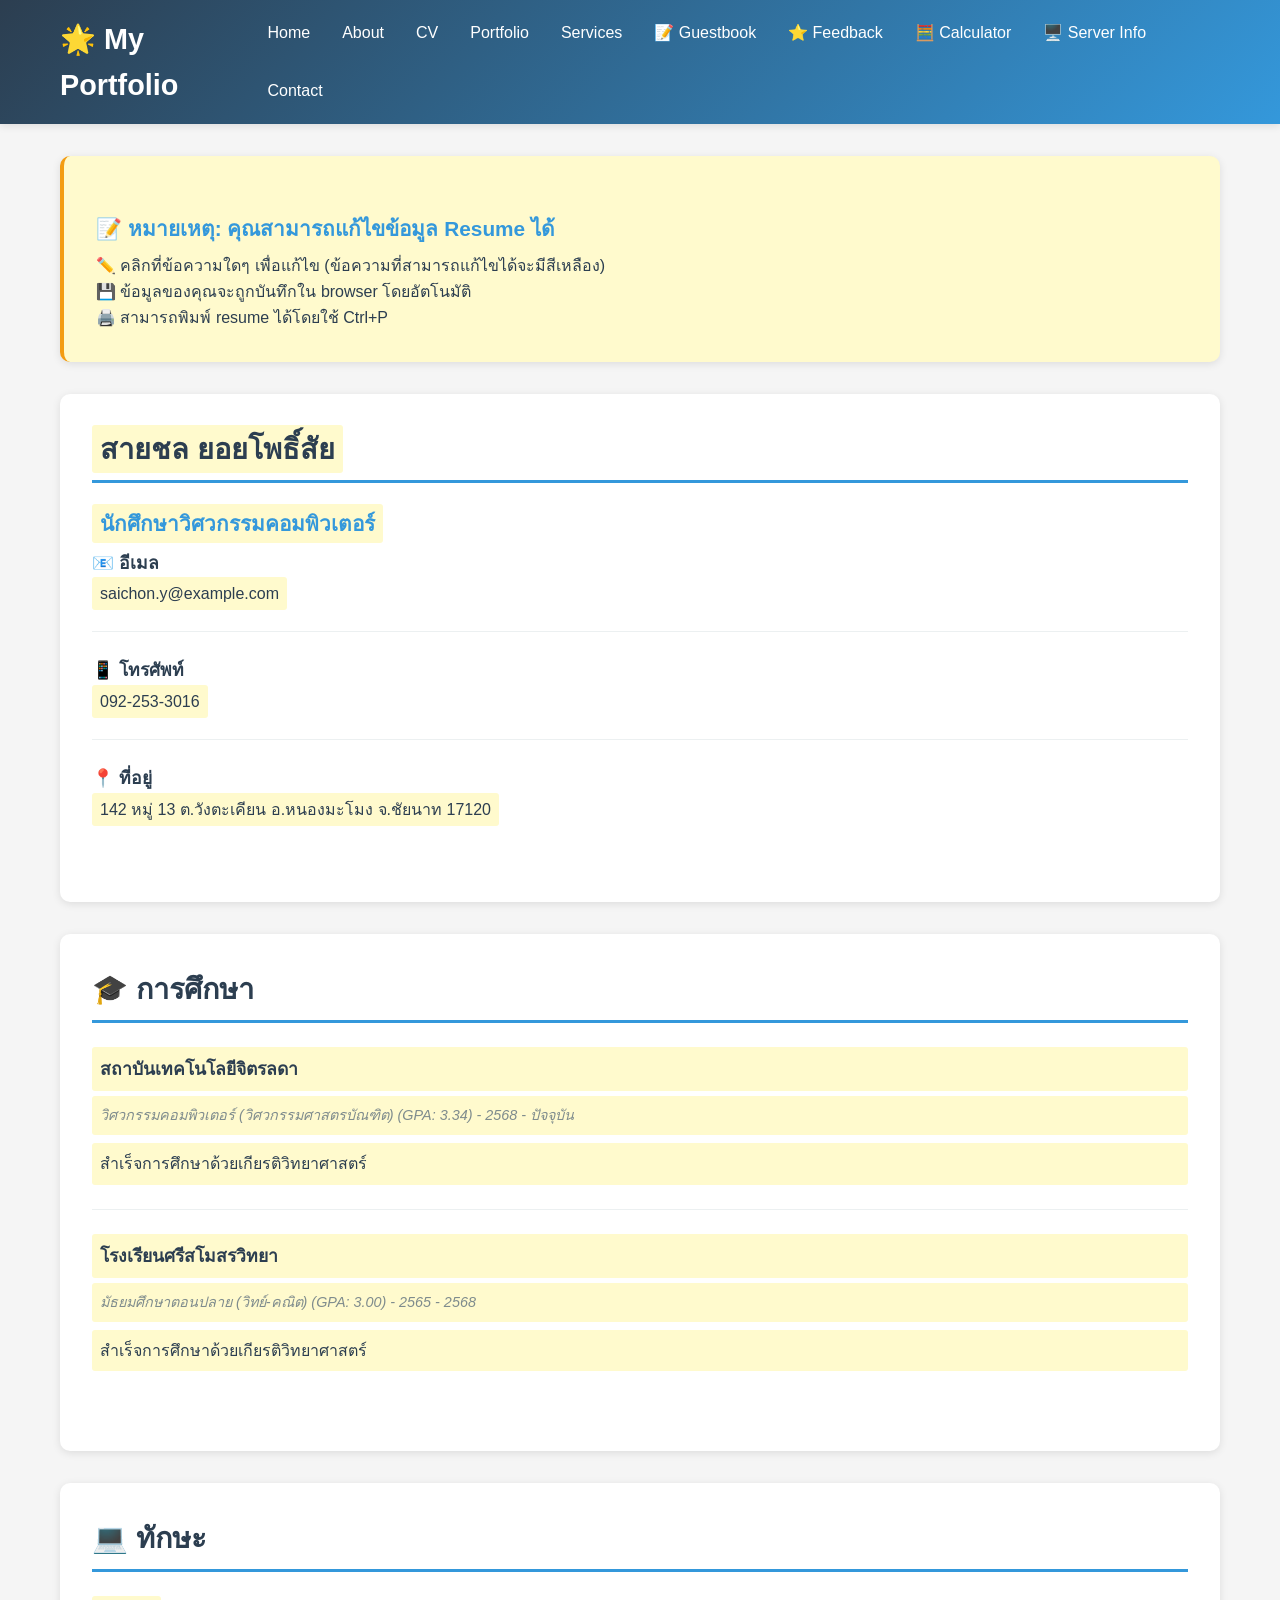
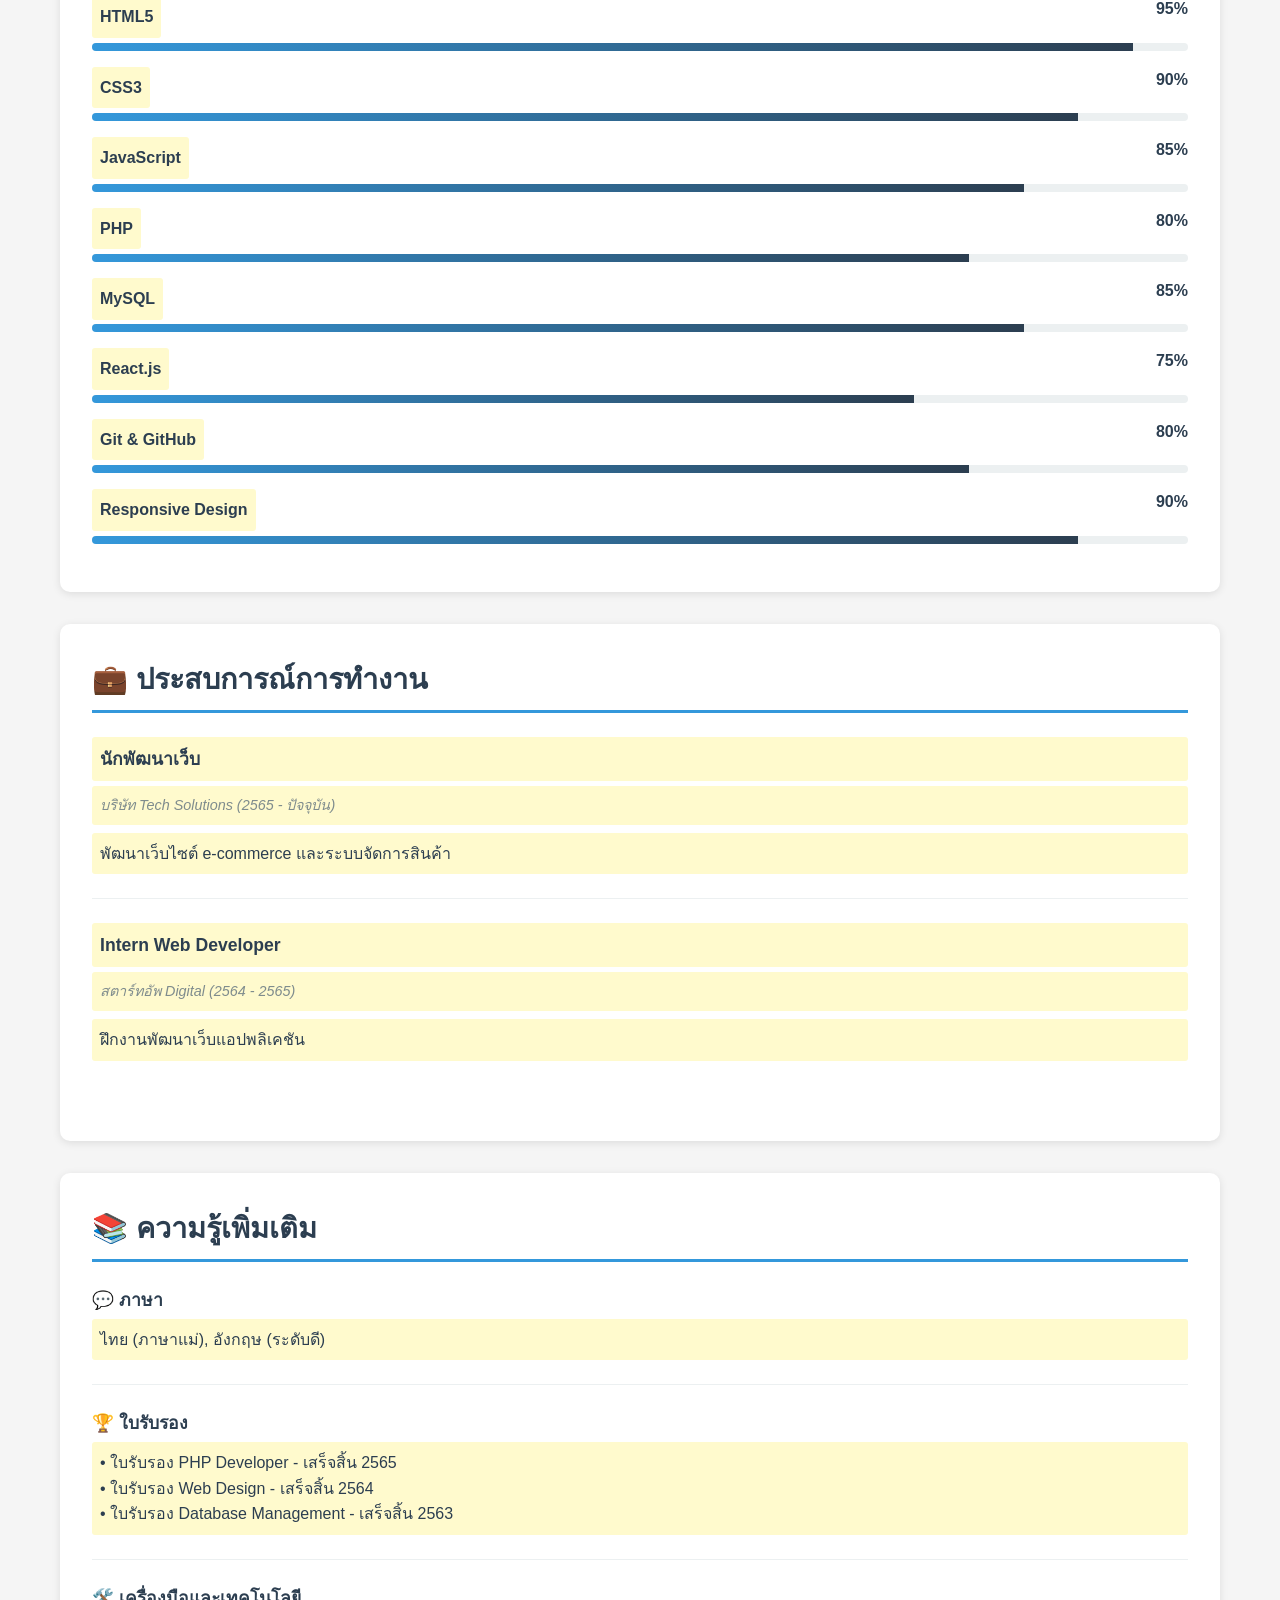
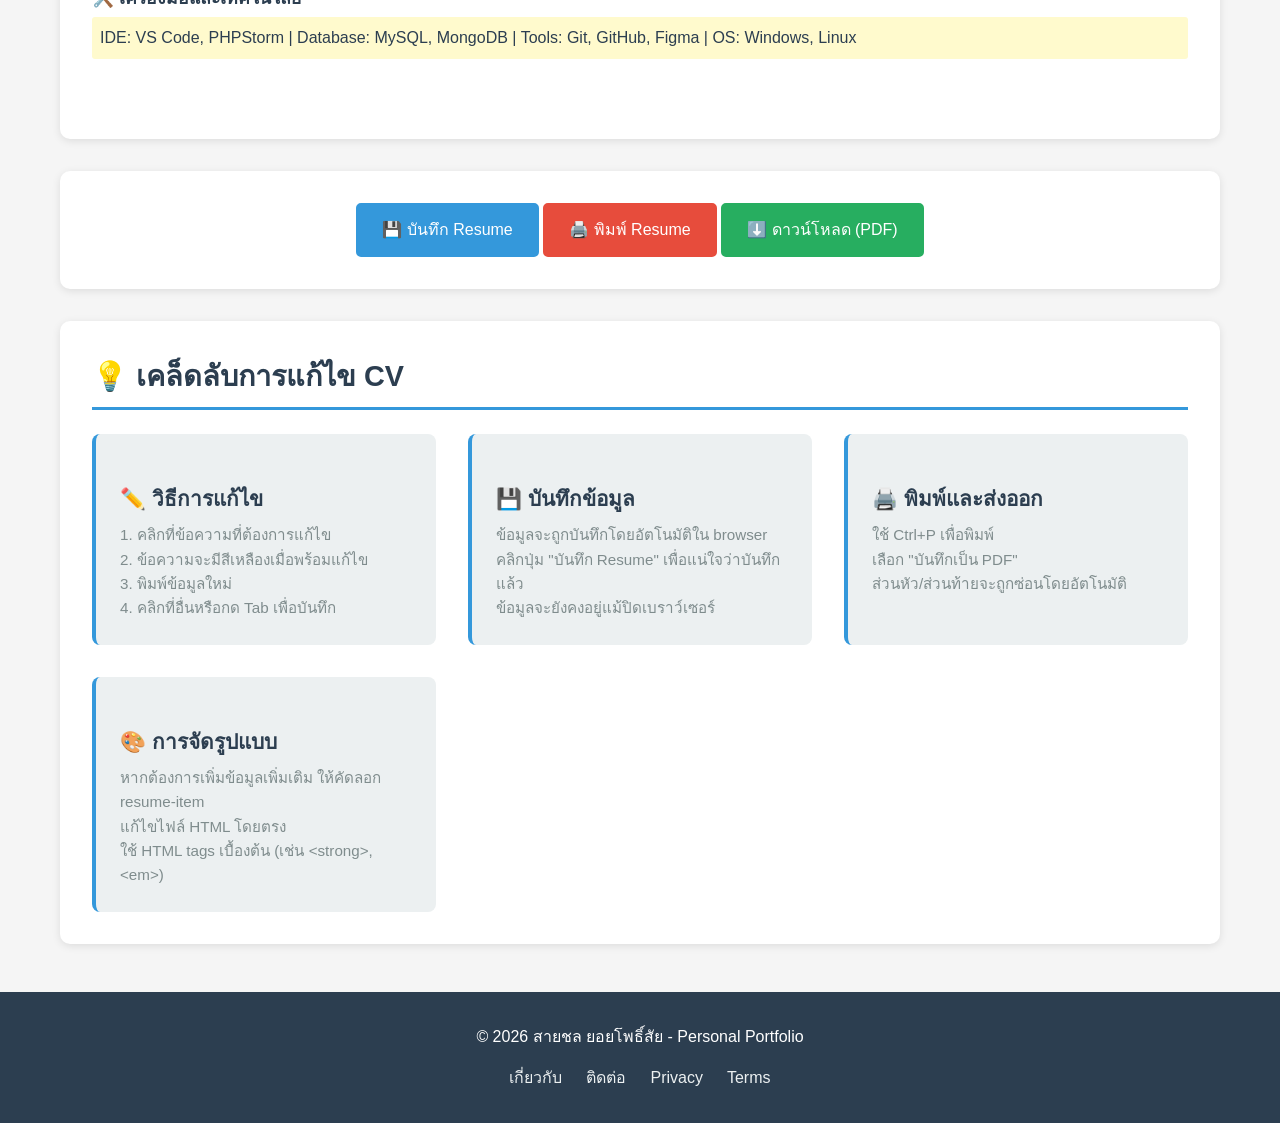
<file: cv.html>
﻿<!DOCTYPE html>
<html lang="th">
<head>
    <meta charset="UTF-8">
    <meta name="viewport" content="width=device-width, initial-scale=1.0">
    <title>CV/Resume - สายชล ยอยโพธิ์สัย</title>
    <link rel="stylesheet" href="css/style.css">
</head>
<body>
    <!-- HEADER & NAVIGATION -->
    <header>
        <div class="header-container">
            <a href="index.html" class="site-title">🌟 My Portfolio</a>
                        <nav>
                <ul>
                    <li><a href="index.html">Home</a></li>
                    <li><a href="about.html">About</a></li>
                    <li><a href="cv.html">CV</a></li>
                    <li><a href="portfolio.html">Portfolio</a></li>
                    <li><a href="services.html">Services</a></li>
                    <li><a href="guestbook.aspx">📝 Guestbook</a></li>
                    <li><a href="feedback.aspx">⭐ Feedback</a></li>
                    <li><a href="calculator.aspx">🧮 Calculator</a></li>
                    <li><a href="serverinfo.aspx">🖥️ Server Info</a></li>
                    <li><a href="contact.html">Contact</a></li>
                </ul>
            </nav>
        </div>
    </header>

    <!-- MAIN CONTENT -->
    <main>
        <!-- EDIT NOTICE -->
        <section style="background-color: #fffacd; border-left: 4px solid #f39c12;">
            <h3>📝 หมายเหตุ: คุณสามารถแก้ไขข้อมูล Resume ได้</h3>
            <p>
                ✏️ คลิกที่ข้อความใดๆ เพื่อแก้ไข (ข้อความที่สามารถแก้ไขได้จะมีสีเหลือง)<br>
                💾 ข้อมูลของคุณจะถูกบันทึกใน browser โดยอัตโนมัติ<br>
                🖨️ สามารถพิมพ์ resume ได้โดยใช้ Ctrl+P
            </p>
        </section>

        <!-- PERSONAL INFO -->
        <section class="resume-section">
            <div style="display: flex; gap: 2rem; align-items: start;">
                <div style="flex: 1;">
                    <h2>
                        <span id="resumeName" contenteditable="true">สายชล ยอยโพธิ์สัย</span>
                    </h2>
                    <h3>
                        <span id="resumeTitle" contenteditable="true">นักศึกษาวิศวกรรมคอมพิวเตอร์</span>
                    </h3>
                    
                    <div class="resume-item">
                        <h4>📧 อีเมล</h4>
                        <p><span id="resumeEmail" contenteditable="true">saichon.y@example.com</span></p>
                    </div>

                    <div class="resume-item">
                        <h4>📱 โทรศัพท์</h4>
                        <p><span id="resumePhone" contenteditable="true">092-253-3016</span></p>
                    </div>

                    <div class="resume-item">
                        <h4>📍 ที่อยู่</h4>
                        <p><span id="resumeLocation" contenteditable="true">142 หมู่ 13 ต.วังตะเคียน อ.หนองมะโมง จ.ชัยนาท 17120</span></p>
                    </div>
                </div>
            </div>
        </section>

        <!-- EDUCATION -->
        <section class="resume-section">
            <h2>🎓 การศึกษา</h2>
            <div id="education"></div>
        </section>

        <!-- SKILLS -->
        <section class="resume-section">
            <h2>💻 ทักษะ</h2>
            <div id="skills"></div>
        </section>

        <!-- EXPERIENCE -->
        <section class="resume-section">
            <h2>💼 ประสบการณ์การทำงาน</h2>
            <div id="experience"></div>
        </section>

        <!-- ADDITIONAL SECTIONS -->
        <section class="resume-section">
            <h2>📚 ความรู้เพิ่มเติม</h2>
            <div class="resume-item">
                <h4>💬 ภาษา</h4>
                <p contenteditable="true">ไทย (ภาษาแม่), อังกฤษ (ระดับดี)</p>
            </div>

            <div class="resume-item">
                <h4>🏆 ใบรับรอง</h4>
                <p contenteditable="true">
                    • ใบรับรอง PHP Developer - เสร็จสิ้น 2565<br>
                    • ใบรับรอง Web Design - เสร็จสิ้น 2564<br>
                    • ใบรับรอง Database Management - เสร็จสิ้น 2563
                </p>
            </div>

            <div class="resume-item">
                <h4>🛠️ เครื่องมือและเทคโนโลยี</h4>
                <p contenteditable="true">
                    IDE: VS Code, PHPStorm | 
                    Database: MySQL, MongoDB | 
                    Tools: Git, GitHub, Figma | 
                    OS: Windows, Linux
                </p>
            </div>
        </section>

        <!-- ACTION BUTTONS -->
        <section class="text-center">
            <button class="btn" onclick="saveResume()">💾 บันทึก Resume</button>
            <button class="btn btn-secondary" onclick="printResume()">🖨️ พิมพ์ Resume</button>
            <button class="btn btn-success" onclick="downloadResume()">⬇️ ดาวน์โหลด (PDF)</button>
        </section>

        <!-- CV TIPS -->
        <section>
            <h2>💡 เคล็ดลับการแก้ไข CV</h2>
            <div class="grid">
                <div class="card">
                    <h3>✏️ วิธีการแก้ไข</h3>
                    <p>
                        1. คลิกที่ข้อความที่ต้องการแก้ไข<br>
                        2. ข้อความจะมีสีเหลืองเมื่อพร้อมแก้ไข<br>
                        3. พิมพ์ข้อมูลใหม่<br>
                        4. คลิกที่อื่นหรือกด Tab เพื่อบันทึก
                    </p>
                </div>

                <div class="card">
                    <h3>💾 บันทึกข้อมูล</h3>
                    <p>
                        ข้อมูลจะถูกบันทึกโดยอัตโนมัติใน browser<br>
                        คลิกปุ่ม "บันทึก Resume" เพื่อแน่ใจว่าบันทึกแล้ว<br>
                        ข้อมูลจะยังคงอยู่แม้ปิดเบราว์เซอร์
                    </p>
                </div>

                <div class="card">
                    <h3>🖨️ พิมพ์และส่งออก</h3>
                    <p>
                        ใช้ Ctrl+P เพื่อพิมพ์<br>
                        เลือก "บันทึกเป็น PDF"<br>
                        ส่วนหัว/ส่วนท้ายจะถูกซ่อนโดยอัตโนมัติ
                    </p>
                </div>

                <div class="card">
                    <h3>🎨 การจัดรูปแบบ</h3>
                    <p>
                        หากต้องการเพิ่มข้อมูลเพิ่มเติม ให้คัดลอก resume-item<br>
                        แก้ไขไฟล์ HTML โดยตรง<br>
                        ใช้ HTML tags เบื้องต้น (เช่น &lt;strong&gt;, &lt;em&gt;)
                    </p>
                </div>
            </div>
        </section>
    </main>

    <!-- FOOTER -->
    <footer>
        <p>&copy; 2026 สายชล ยอยโพธิ์สัย - Personal Portfolio</p>
        <div class="footer-links">
            <a href="about.html">เกี่ยวกับ</a>
            <a href="contact.html">ติดต่อ</a>
            <a href="#">Privacy</a>
            <a href="#">Terms</a>
        </div>
    </footer>

    <script src="js/data.js"></script>
    <script>
        // บันทึกข้อมูล Resume เมื่อผู้ใช้แก้ไข
        document.addEventListener('blur', function(e) {
            if (e.target && e.target.contentEditable === 'true') {
                localStorage.setItem('resumeLastUpdated', new Date().toLocaleString('th-TH'));
            }
        }, true);

        function saveResume() {
            const resumeText = document.body.innerText;
            localStorage.setItem('resumeData', resumeText);
            localStorage.setItem('resumeLastSaved', new Date().toLocaleString('th-TH'));
            alert('✅ Resume ได้ถูกบันทึกแล้ว\nเวลา: ' + localStorage.getItem('resumeLastSaved'));
        }

        function printResume() {
            window.print();
        }

        function downloadResume() {
            const element = document.body;
            const opt = {
                margin: 10,
                filename: 'Resume-' + document.getElementById('resumeName').innerText + '.pdf',
                image: { type: 'jpeg', quality: 0.98 },
                html2canvas: { scale: 2 },
                jsPDF: { orientation: 'portrait', unit: 'mm', format: 'a4' }
            };
            alert('💡 ใช้ Ctrl+P แล้วเลือก "บันทึกเป็น PDF" แทนการดาวน์โหลด');
        }
    </script>

    <!-- CSS สำหรับการพิมพ์ -->
    <style>
        @media print {
            header, footer, nav, .text-center, .grid, section:has(> h2:contains("เคล็ดลับ")) {
                display: none;
            }
            
            body {
                background: white;
            }
            
            [contenteditable="true"] {
                background-color: white !important;
            }
        }
    </style>
</body>
</html>
</file>
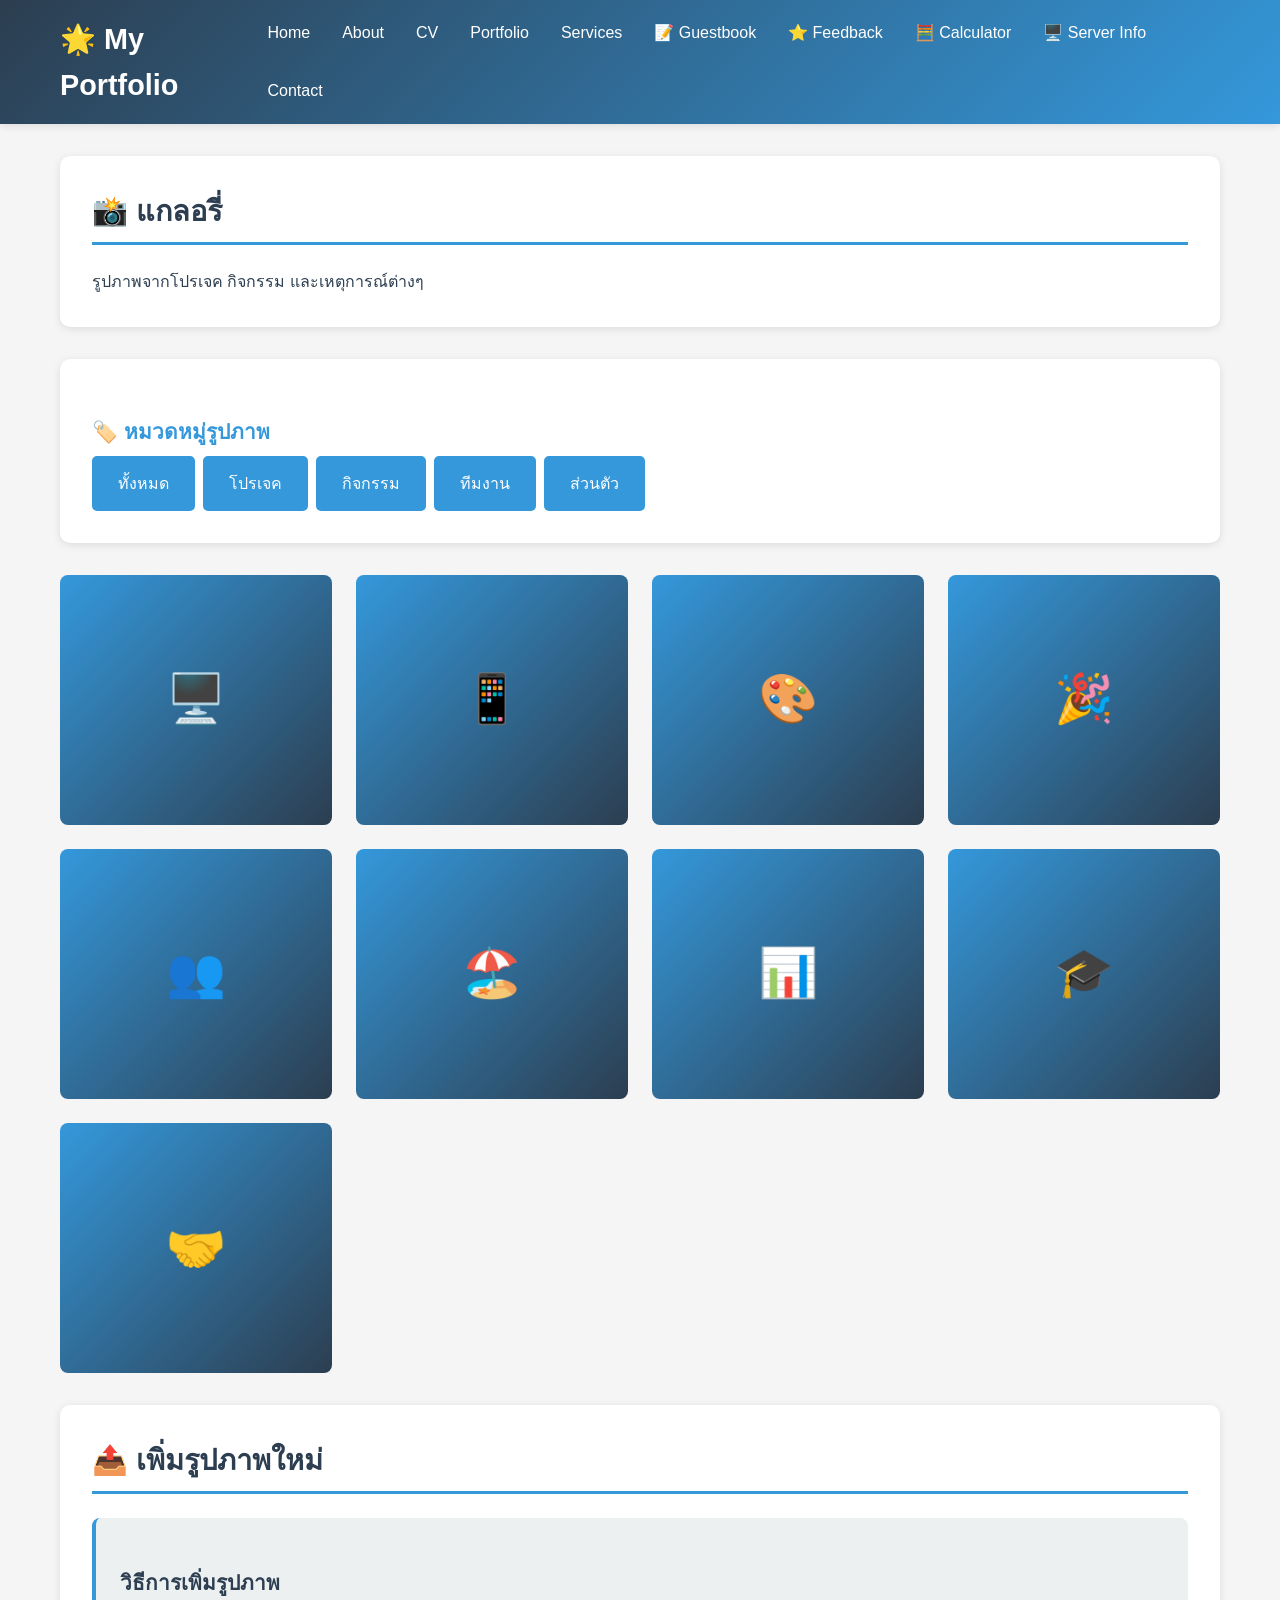
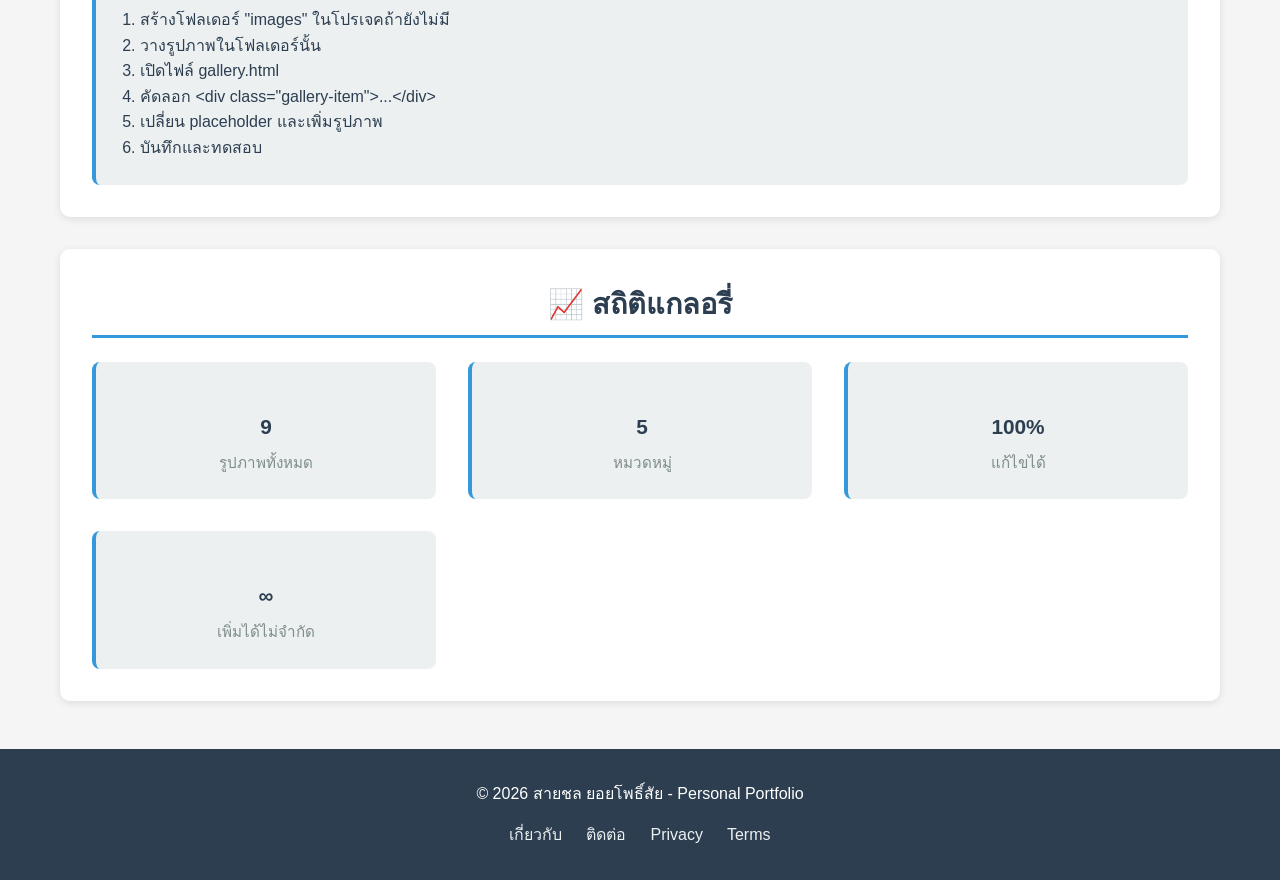
<file: gallery.html>
﻿<!DOCTYPE html>
<html lang="th">
<head>
    <meta charset="UTF-8">
    <meta name="viewport" content="width=device-width, initial-scale=1.0">
    <title>แกลอรี่ Gallery - สายชล ยอยโพธิ์สัย</title>
    <link rel="stylesheet" href="css/style.css">
    <style>
        .gallery-grid {
            display: grid;
            grid-template-columns: repeat(auto-fit, minmax(250px, 1fr));
            gap: 1.5rem;
            margin: 2rem 0;
        }

        .gallery-item {
            position: relative;
            overflow: hidden;
            border-radius: 8px;
            cursor: pointer;
            transition: transform 0.3s ease;
            height: 250px;
        }

        .gallery-item:hover {
            transform: scale(1.05);
        }

        .gallery-item img,
        .gallery-placeholder {
            width: 100%;
            height: 100%;
            object-fit: cover;
            display: block;
        }

        .gallery-placeholder {
            background: linear-gradient(135deg, #3498db, #2c3e50);
            display: flex;
            align-items: center;
            justify-content: center;
            font-size: 3rem;
            color: white;
        }

        .gallery-overlay {
            position: absolute;
            top: 0;
            left: 0;
            right: 0;
            bottom: 0;
            background: rgba(0, 0, 0, 0.5);
            display: flex;
            align-items: center;
            justify-content: center;
            gap: 1rem;
            opacity: 0;
            transition: opacity 0.3s ease;
        }

        .gallery-item:hover .gallery-overlay {
            opacity: 1;
        }

        .gallery-overlay button {
            background: white;
            border: none;
            padding: 0.5rem 1rem;
            border-radius: 5px;
            cursor: pointer;
            font-weight: bold;
        }

        .modal {
            display: none;
            position: fixed;
            z-index: 200;
            left: 0;
            top: 0;
            width: 100%;
            height: 100%;
            background-color: rgba(0, 0, 0, 0.8);
        }

        .modal-content {
            margin: auto;
            display: block;
            max-width: 90%;
            max-height: 90%;
            margin-top: 2.5%;
        }

        .close {
            position: absolute;
            top: 20px;
            right: 40px;
            color: white;
            font-size: 40px;
            font-weight: bold;
            cursor: pointer;
        }

        .close:hover {
            color: #bbb;
        }
    </style>
</head>
<body>
    <!-- HEADER & NAVIGATION -->
    <header>
        <div class="header-container">
            <a href="index.html" class="site-title">🌟 My Portfolio</a>
                        <nav>
                <ul>
                    <li><a href="index.html">Home</a></li>
                    <li><a href="about.html">About</a></li>
                    <li><a href="cv.html">CV</a></li>
                    <li><a href="portfolio.html">Portfolio</a></li>
                    <li><a href="services.html">Services</a></li>
                    <li><a href="guestbook.aspx">📝 Guestbook</a></li>
                    <li><a href="feedback.aspx">⭐ Feedback</a></li>
                    <li><a href="calculator.aspx">🧮 Calculator</a></li>
                    <li><a href="serverinfo.aspx">🖥️ Server Info</a></li>
                    <li><a href="contact.html">Contact</a></li>
                </ul>
            </nav>
        </div>
    </header>

    <!-- MAIN CONTENT -->
    <main>
        <section>
            <h2>📸 แกลอรี่</h2>
            <p>รูปภาพจากโปรเจค กิจกรรม และเหตุการณ์ต่างๆ</p>
        </section>

        <!-- CATEGORY TABS -->
        <section>
            <h3>🏷️ หมวดหมู่รูปภาพ</h3>
            <div style="display: flex; gap: 0.5rem; flex-wrap: wrap;">
                <button class="btn" onclick="filterGallery('all')">ทั้งหมด</button>
                <button class="btn" onclick="filterGallery('projects')">โปรเจค</button>
                <button class="btn" onclick="filterGallery('events')">กิจกรรม</button>
                <button class="btn" onclick="filterGallery('team')">ทีมงาน</button>
                <button class="btn" onclick="filterGallery('personal')">ส่วนตัว</button>
            </div>
        </section>

        <!-- GALLERY GRID -->
        <div class="gallery-grid">
            <!-- GALLERY ITEM 1 -->
            <div class="gallery-item" data-category="projects">
                <div class="gallery-placeholder">🖥️</div>
                <div class="gallery-overlay">
                    <button onclick="editImage(1)">✏️ แก้ไข</button>
                    <button onclick="enlargeImage(1)">👁️ ดู</button>
                </div>
            </div>

            <!-- GALLERY ITEM 2 -->
            <div class="gallery-item" data-category="projects">
                <div class="gallery-placeholder">📱</div>
                <div class="gallery-overlay">
                    <button onclick="editImage(2)">✏️ แก้ไข</button>
                    <button onclick="enlargeImage(2)">👁️ ดู</button>
                </div>
            </div>

            <!-- GALLERY ITEM 3 -->
            <div class="gallery-item" data-category="projects">
                <div class="gallery-placeholder">🎨</div>
                <div class="gallery-overlay">
                    <button onclick="editImage(3)">✏️ แก้ไข</button>
                    <button onclick="enlargeImage(3)">👁️ ดู</button>
                </div>
            </div>

            <!-- GALLERY ITEM 4 -->
            <div class="gallery-item" data-category="events">
                <div class="gallery-placeholder">🎉</div>
                <div class="gallery-overlay">
                    <button onclick="editImage(4)">✏️ แก้ไข</button>
                    <button onclick="enlargeImage(4)">👁️ ดู</button>
                </div>
            </div>

            <!-- GALLERY ITEM 5 -->
            <div class="gallery-item" data-category="team">
                <div class="gallery-placeholder">👥</div>
                <div class="gallery-overlay">
                    <button onclick="editImage(5)">✏️ แก้ไข</button>
                    <button onclick="enlargeImage(5)">👁️ ดู</button>
                </div>
            </div>

            <!-- GALLERY ITEM 6 -->
            <div class="gallery-item" data-category="personal">
                <div class="gallery-placeholder">🏖️</div>
                <div class="gallery-overlay">
                    <button onclick="editImage(6)">✏️ แก้ไข</button>
                    <button onclick="enlargeImage(6)">👁️ ดู</button>
                </div>
            </div>

            <!-- GALLERY ITEM 7 -->
            <div class="gallery-item" data-category="projects">
                <div class="gallery-placeholder">📊</div>
                <div class="gallery-overlay">
                    <button onclick="editImage(7)">✏️ แก้ไข</button>
                    <button onclick="enlargeImage(7)">👁️ ดู</button>
                </div>
            </div>

            <!-- GALLERY ITEM 8 -->
            <div class="gallery-item" data-category="events">
                <div class="gallery-placeholder">🎓</div>
                <div class="gallery-overlay">
                    <button onclick="editImage(8)">✏️ แก้ไข</button>
                    <button onclick="enlargeImage(8)">👁️ ดู</button>
                </div>
            </div>

            <!-- GALLERY ITEM 9 -->
            <div class="gallery-item" data-category="team">
                <div class="gallery-placeholder">🤝</div>
                <div class="gallery-overlay">
                    <button onclick="editImage(9)">✏️ แก้ไข</button>
                    <button onclick="enlargeImage(9)">👁️ ดู</button>
                </div>
            </div>
        </div>

        <!-- MODAL FOR ENLARGING IMAGES -->
        <div id="imageModal" class="modal">
            <span class="close" onclick="closeModal()">&times;</span>
            <img class="modal-content" id="modalImage" alt="">
        </div>

        <!-- ADD PHOTO SECTION -->
        <section>
            <h2>📤 เพิ่มรูปภาพใหม่</h2>
            <div class="card">
                <h3>วิธีการเพิ่มรูปภาพ</h3>
                <ol style="padding-left: 20px;">
                    <li>สร้างโฟลเดอร์ "images" ในโปรเจคถ้ายังไม่มี</li>
                    <li>วางรูปภาพในโฟลเดอร์นั้น</li>
                    <li>เปิดไฟล์ gallery.html</li>
                    <li>คัดลอก &lt;div class="gallery-item"&gt;...&lt;/div&gt;</li>
                    <li>เปลี่ยน placeholder และเพิ่มรูปภาพ</li>
                    <li>บันทึกและทดสอบ</li>
                </ol>
            </div>
        </section>

        <!-- STATS SECTION -->
        <section class="text-center">
            <h2>📈 สถิติแกลอรี่</h2>
            <div class="grid">
                <div class="card">
                    <h3>9</h3>
                    <p>รูปภาพทั้งหมด</p>
                </div>
                <div class="card">
                    <h3>5</h3>
                    <p>หมวดหมู่</p>
                </div>
                <div class="card">
                    <h3>100%</h3>
                    <p>แก้ไขได้</p>
                </div>
                <div class="card">
                    <h3>∞</h3>
                    <p>เพิ่มได้ไม่จำกัด</p>
                </div>
            </div>
        </section>
    </main>

    <!-- FOOTER -->
    <footer>
        <p>&copy; 2026 สายชล ยอยโพธิ์สัย - Personal Portfolio</p>
        <div class="footer-links">
            <a href="about.html">เกี่ยวกับ</a>
            <a href="contact.html">ติดต่อ</a>
            <a href="#">Privacy</a>
            <a href="#">Terms</a>
        </div>
    </footer>

    <script src="js/data.js"></script>
    <script>
        function filterGallery(category) {
            const items = document.querySelectorAll('.gallery-item');
            
            items.forEach(item => {
                if (category === 'all' || item.dataset.category === category) {
                    item.style.display = 'block';
                } else {
                    item.style.display = 'none';
                }
            });
        }

        function editImage(id) {
            const newImageUrl = prompt(`กรุณาใส่ URL รูปภาพใหม่ (รูปภาพที่ ${id}):`);
            if (newImageUrl) {
                const item = document.querySelectorAll('.gallery-item')[id - 1];
                const placeholder = item.querySelector('.gallery-placeholder');
                
                const img = document.createElement('img');
                img.src = newImageUrl;
                img.alt = `ภาพที่ ${id}`;
                
                item.innerHTML = '';
                item.appendChild(img);
                item.appendChild(document.createElement('div')).className = 'gallery-overlay';
                
                item.querySelector('.gallery-overlay').innerHTML = `
                    <button onclick="editImage(${id})">✏️ แก้ไข</button>
                    <button onclick="enlargeImage(${id})">👁️ ดู</button>
                `;
                
                alert(`✅ รูปภาพที่ ${id} ได้ถูกอัปเดตแล้ว`);
            }
        }

        function enlargeImage(id) {
            const items = document.querySelectorAll('.gallery-item');
            const item = items[id - 1];
            const img = item.querySelector('img');
            const modal = document.getElementById('imageModal');
            const modalImg = document.getElementById('modalImage');
            
            if (img) {
                modalImg.src = img.src;
                modal.style.display = 'block';
            }
        }

        function closeModal() {
            const modal = document.getElementById('imageModal');
            modal.style.display = 'none';
        }

        // ปิด modal เมื่อคลิกนอกรูป
        window.onclick = function(event) {
            const modal = document.getElementById('imageModal');
            if (event.target == modal) {
                modal.style.display = 'none';
            }
        }
    </script>
</body>
</html>
</file>
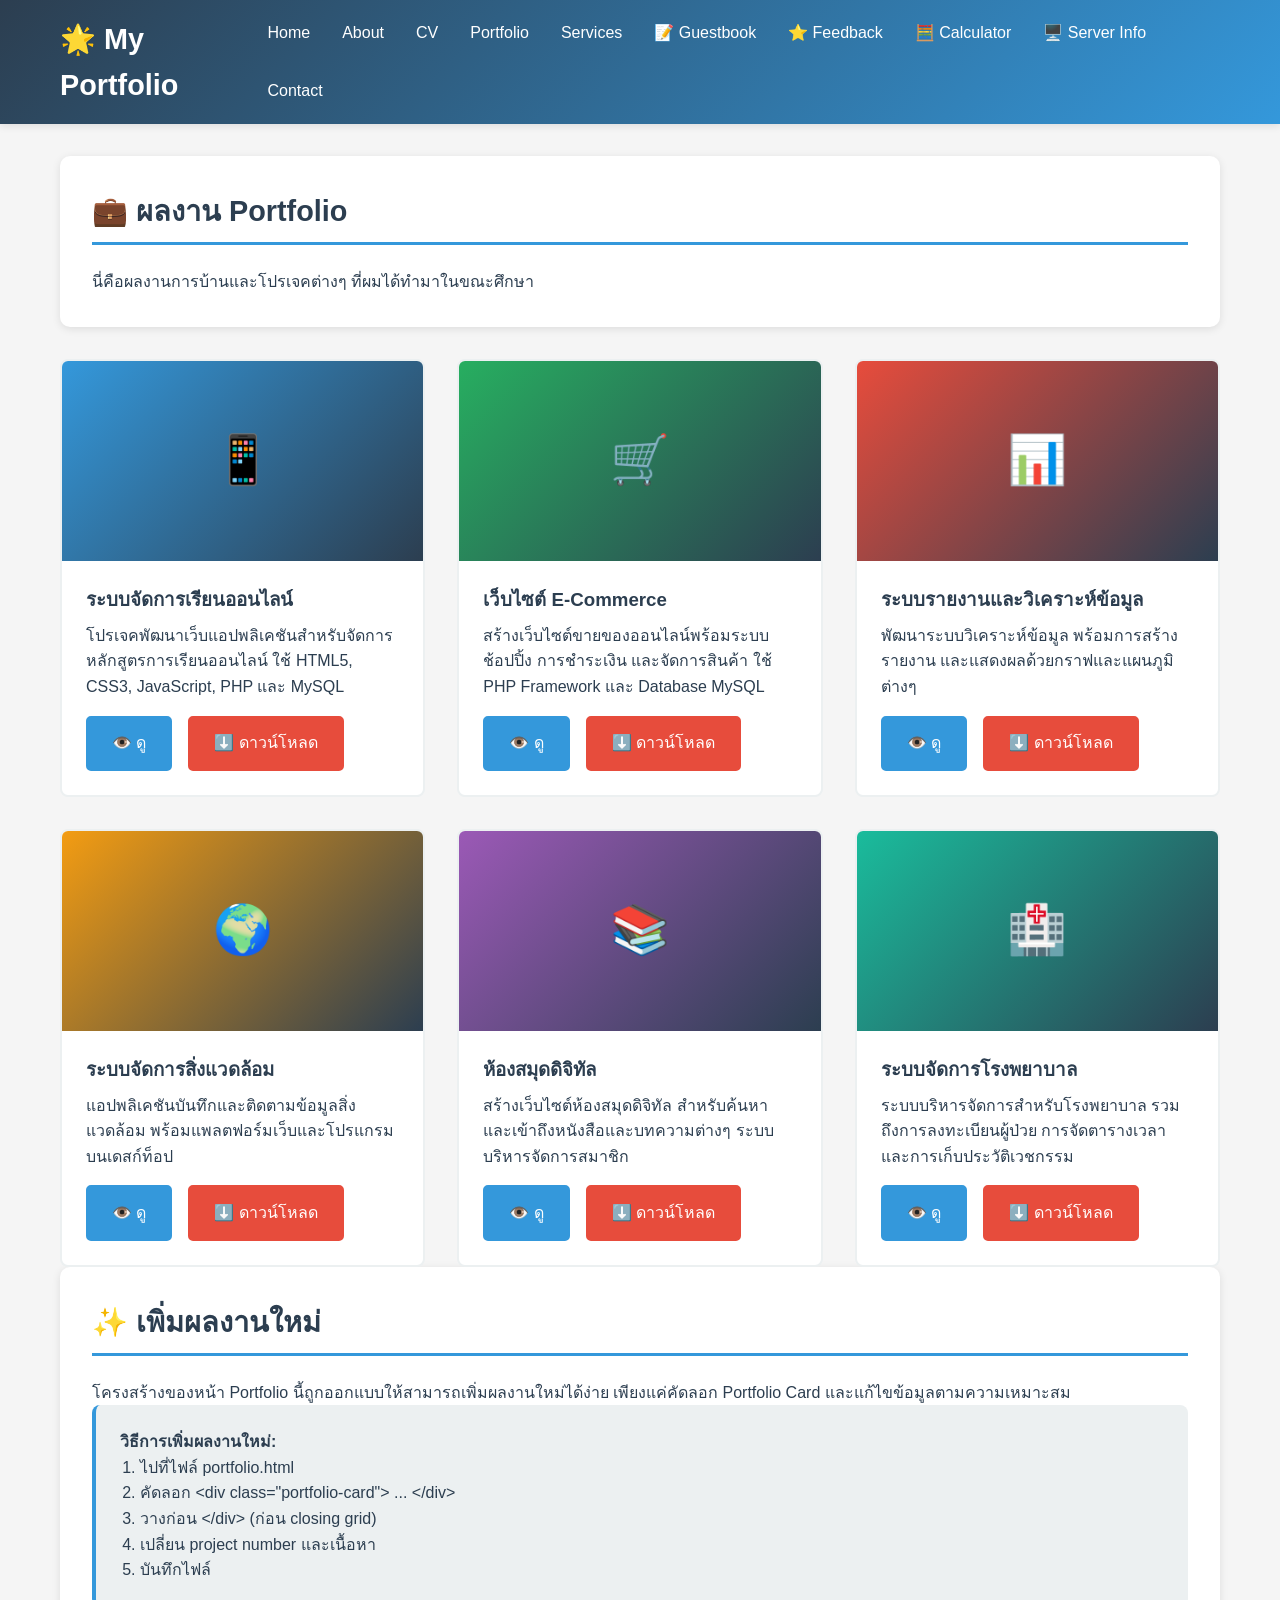
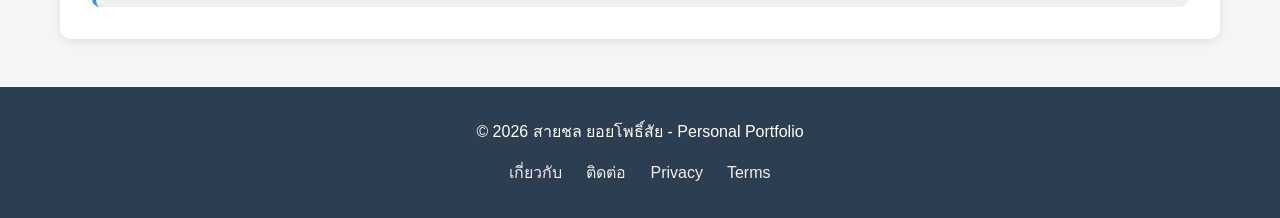
<file: portfolio.html>
﻿<!DOCTYPE html>
<html lang="th">
<head>
    <meta charset="UTF-8">
    <meta name="viewport" content="width=device-width, initial-scale=1.0">
    <title>ผลงาน Portfolio - สายชล ยอยโพธิ์สัย</title>
    <link rel="stylesheet" href="css/style.css">
</head>
<body>
    <!-- HEADER & NAVIGATION -->
    <header>
        <div class="header-container">
            <a href="index.html" class="site-title">🌟 My Portfolio</a>
                        <nav>
                <ul>
                    <li><a href="index.html">Home</a></li>
                    <li><a href="about.html">About</a></li>
                    <li><a href="cv.html">CV</a></li>
                    <li><a href="portfolio.html">Portfolio</a></li>
                    <li><a href="services.html">Services</a></li>
                    <li><a href="guestbook.aspx">📝 Guestbook</a></li>
                    <li><a href="feedback.aspx">⭐ Feedback</a></li>
                    <li><a href="calculator.aspx">🧮 Calculator</a></li>
                    <li><a href="serverinfo.aspx">🖥️ Server Info</a></li>
                    <li><a href="contact.html">Contact</a></li>
                </ul>
            </nav>
        </div>
    </header>

    <!-- MAIN CONTENT -->
    <main>
        <section>
            <h2>💼 ผลงาน Portfolio</h2>
            <p>นี่คือผลงานการบ้านและโปรเจคต่างๆ ที่ผมได้ทำมาในขณะศึกษา</p>
        </section>

        <!-- PORTFOLIO GRID -->
        <div class="grid">
            <!-- PROJECT 1 -->
            <div class="portfolio-card" id="portfolio-1">
                <div class="portfolio-image" style="background: linear-gradient(135deg, #3498db, #2c3e50); display: flex; align-items: center; justify-content: center;">
                    <span style="font-size: 3rem;">📱</span>
                </div>
                <div class="portfolio-content">
                    <h3>ระบบจัดการเรียนออนไลน์</h3>
                    <p>
                        โปรเจคพัฒนาเว็บแอปพลิเคชันสำหรับจัดการหลักสูตรการเรียนออนไลน์ 
                        ใช้ HTML5, CSS3, JavaScript, PHP และ MySQL
                    </p>
                    <div class="portfolio-buttons">
                        <a href="#" class="btn" onclick="viewProject(1); return false;">👁️ ดู</a>
                        <a href="#" class="btn btn-secondary" onclick="downloadProject(1); return false;">⬇️ ดาวน์โหลด</a>
                    </div>
                </div>
            </div>

            <!-- PROJECT 2 -->
            <div class="portfolio-card" id="portfolio-2">
                <div class="portfolio-image" style="background: linear-gradient(135deg, #27ae60, #2c3e50); display: flex; align-items: center; justify-content: center;">
                    <span style="font-size: 3rem;">🛒</span>
                </div>
                <div class="portfolio-content">
                    <h3>เว็บไซต์ E-Commerce</h3>
                    <p>
                        สร้างเว็บไซต์ขายของออนไลน์พร้อมระบบช้อปปิ้ง การชำระเงิน 
                        และจัดการสินค้า ใช้ PHP Framework และ Database MySQL
                    </p>
                    <div class="portfolio-buttons">
                        <a href="#" class="btn" onclick="viewProject(2); return false;">👁️ ดู</a>
                        <a href="#" class="btn btn-secondary" onclick="downloadProject(2); return false;">⬇️ ดาวน์โหลด</a>
                    </div>
                </div>
            </div>

            <!-- PROJECT 3 -->
            <div class="portfolio-card" id="portfolio-3">
                <div class="portfolio-image" style="background: linear-gradient(135deg, #e74c3c, #2c3e50); display: flex; align-items: center; justify-content: center;">
                    <span style="font-size: 3rem;">📊</span>
                </div>
                <div class="portfolio-content">
                    <h3>ระบบรายงานและวิเคราะห์ข้อมูล</h3>
                    <p>
                        พัฒนาระบบวิเคราะห์ข้อมูล พร้อมการสร้างรายงาน 
                        และแสดงผลด้วยกราฟและแผนภูมิต่างๆ
                    </p>
                    <div class="portfolio-buttons">
                        <a href="#" class="btn" onclick="viewProject(3); return false;">👁️ ดู</a>
                        <a href="#" class="btn btn-secondary" onclick="downloadProject(3); return false;">⬇️ ดาวน์โหลด</a>
                    </div>
                </div>
            </div>

            <!-- PROJECT 4 -->
            <div class="portfolio-card" id="portfolio-4">
                <div class="portfolio-image" style="background: linear-gradient(135deg, #f39c12, #2c3e50); display: flex; align-items: center; justify-content: center;">
                    <span style="font-size: 3rem;">🌍</span>
                </div>
                <div class="portfolio-content">
                    <h3>ระบบจัดการสิ่งแวดล้อม</h3>
                    <p>
                        แอปพลิเคชันบันทึกและติดตามข้อมูลสิ่งแวดล้อม 
                        พร้อมแพลตฟอร์มเว็บและโปรแกรมบนเดสก์ท็อป
                    </p>
                    <div class="portfolio-buttons">
                        <a href="#" class="btn" onclick="viewProject(4); return false;">👁️ ดู</a>
                        <a href="#" class="btn btn-secondary" onclick="downloadProject(4); return false;">⬇️ ดาวน์โหลด</a>
                    </div>
                </div>
            </div>

            <!-- PROJECT 5 -->
            <div class="portfolio-card" id="portfolio-5">
                <div class="portfolio-image" style="background: linear-gradient(135deg, #9b59b6, #2c3e50); display: flex; align-items: center; justify-content: center;">
                    <span style="font-size: 3rem;">📚</span>
                </div>
                <div class="portfolio-content">
                    <h3>ห้องสมุดดิจิทัล</h3>
                    <p>
                        สร้างเว็บไซต์ห้องสมุดดิจิทัล สำหรับค้นหาและเข้าถึงหนังสือและบทความต่างๆ 
                        ระบบบริหารจัดการสมาชิก
                    </p>
                    <div class="portfolio-buttons">
                        <a href="#" class="btn" onclick="viewProject(5); return false;">👁️ ดู</a>
                        <a href="#" class="btn btn-secondary" onclick="downloadProject(5); return false;">⬇️ ดาวน์โหลด</a>
                    </div>
                </div>
            </div>

            <!-- PROJECT 6 -->
            <div class="portfolio-card" id="portfolio-6">
                <div class="portfolio-image" style="background: linear-gradient(135deg, #1abc9c, #2c3e50); display: flex; align-items: center; justify-content: center;">
                    <span style="font-size: 3rem;">🏥</span>
                </div>
                <div class="portfolio-content">
                    <h3>ระบบจัดการโรงพยาบาล</h3>
                    <p>
                        ระบบบริหารจัดการสำหรับโรงพยาบาล รวมถึงการลงทะเบียนผู้ป่วย 
                        การจัดตารางเวลา และการเก็บประวัติเวชกรรม
                    </p>
                    <div class="portfolio-buttons">
                        <a href="#" class="btn" onclick="viewProject(6); return false;">👁️ ดู</a>
                        <a href="#" class="btn btn-secondary" onclick="downloadProject(6); return false;">⬇️ ดาวน์โหลด</a>
                    </div>
                </div>
            </div>
        </div>

        <!-- ADD NEW PROJECT SECTION -->
        <section>
            <h2>✨ เพิ่มผลงานใหม่</h2>
            <p>
                โครงสร้างของหน้า Portfolio นี้ถูกออกแบบให้สามารถเพิ่มผลงานใหม่ได้ง่าย 
                เพียงแค่คัดลอก Portfolio Card และแก้ไขข้อมูลตามความเหมาะสม
            </p>
            <div class="card">
                <h4>วิธีการเพิ่มผลงานใหม่:</h4>
                <ol style="padding-left: 20px;">
                    <li>ไปที่ไฟล์ portfolio.html</li>
                    <li>คัดลอก &lt;div class="portfolio-card"&gt; ... &lt;/div&gt;</li>
                    <li>วางก่อน &lt;/div&gt; (ก่อน closing grid)</li>
                    <li>เปลี่ยน project number และเนื้อหา</li>
                    <li>บันทึกไฟล์</li>
                </ol>
            </div>
        </section>
    </main>

    <!-- FOOTER -->
    <footer>
        <p>&copy; 2026 สายชล ยอยโพธิ์สัย - Personal Portfolio</p>
        <div class="footer-links">
            <a href="about.html">เกี่ยวกับ</a>
            <a href="contact.html">ติดต่อ</a>
            <a href="#">Privacy</a>
            <a href="#">Terms</a>
        </div>
    </footer>

    <script src="js/data.js"></script>
    <script>
        function viewProject(projectId) {
            alert(`📂 เปิดโปรเจค #${projectId}\n\nในการใช้จริง ให้เชื่อมโยงไปยัง URL หรือเพจของโปรเจค`);
        }

        function downloadProject(projectId) {
            alert(`⬇️ กำลังดาวน์โหลดโปรเจค #${projectId}\n\nในการใช้จริง ให้เชื่อมโยงไปยังไฟล์ .zip หรือ .rar`);
        }

        // อนุญาตให้คลิกที่รูปเพื่อแก้ไข
        function changePortfolioImage(index) {
            const newImageUrl = prompt('ใส่ URL รูปภาพใหม่:');
            if (newImageUrl) {
                const card = document.getElementById(`portfolio-${index}`);
                const img = card.querySelector('.portfolio-image');
                img.style.backgroundImage = `url('${newImageUrl}')`;
                img.style.backgroundSize = 'cover';
                img.style.backgroundPosition = 'center';
            }
        }
    </script>
</body>
</html>
</file>
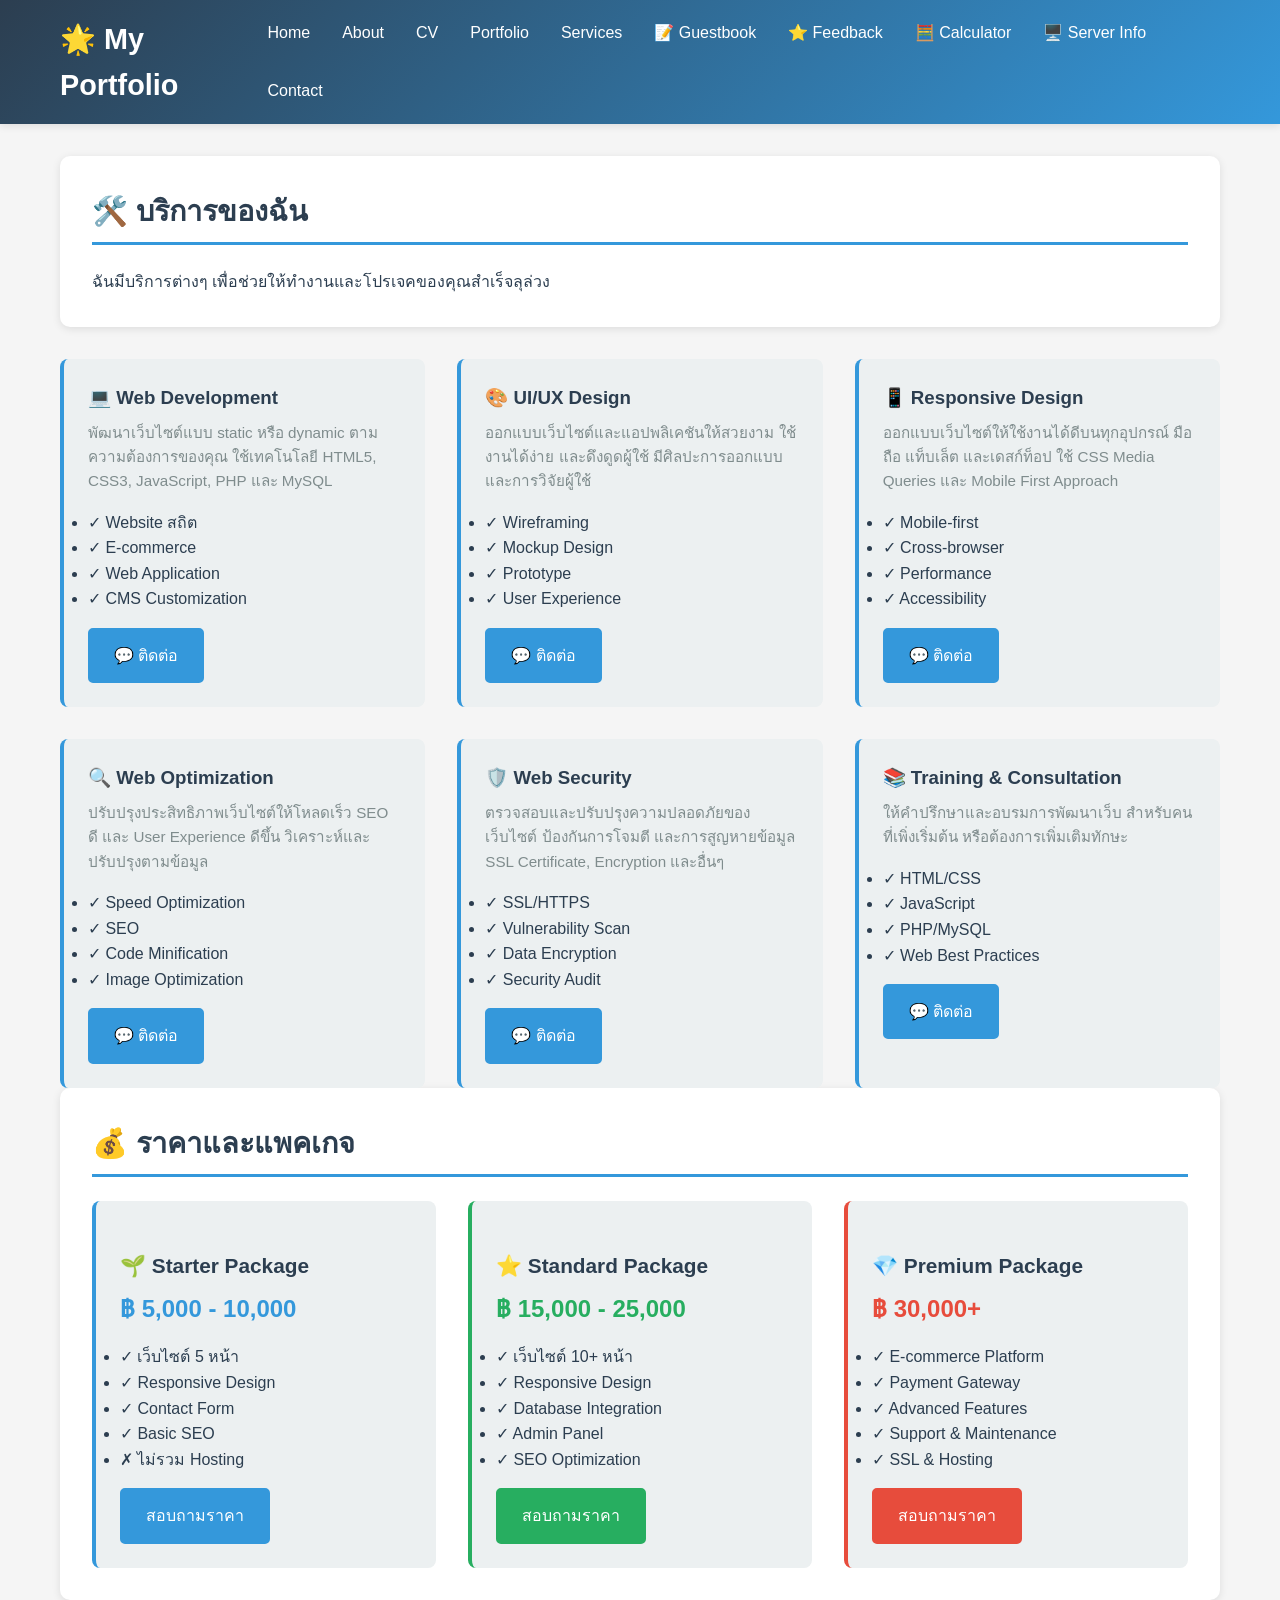
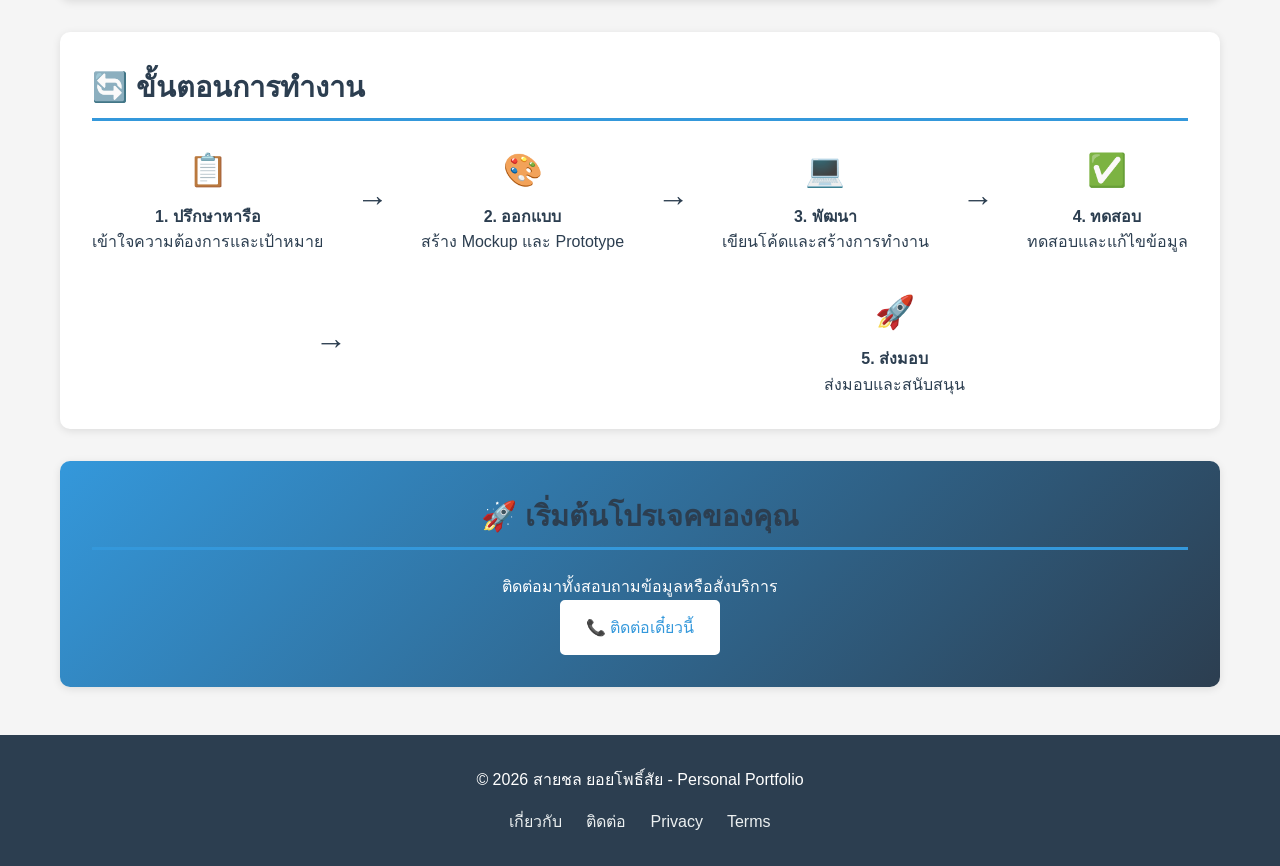
<file: services.html>
﻿<!DOCTYPE html>
<html lang="th">
<head>
    <meta charset="UTF-8">
    <meta name="viewport" content="width=device-width, initial-scale=1.0">
    <title>บริการ Services - สายชล ยอยโพธิ์สัย</title>
    <link rel="stylesheet" href="css/style.css">
</head>
<body>
    <!-- HEADER & NAVIGATION -->
    <header>
        <div class="header-container">
            <a href="index.html" class="site-title">🌟 My Portfolio</a>
                        <nav>
                <ul>
                    <li><a href="index.html">Home</a></li>
                    <li><a href="about.html">About</a></li>
                    <li><a href="cv.html">CV</a></li>
                    <li><a href="portfolio.html">Portfolio</a></li>
                    <li><a href="services.html">Services</a></li>
                    <li><a href="guestbook.aspx">📝 Guestbook</a></li>
                    <li><a href="feedback.aspx">⭐ Feedback</a></li>
                    <li><a href="calculator.aspx">🧮 Calculator</a></li>
                    <li><a href="serverinfo.aspx">🖥️ Server Info</a></li>
                    <li><a href="contact.html">Contact</a></li>
                </ul>
            </nav>
        </div>
    </header>

    <!-- MAIN CONTENT -->
    <main>
        <section>
            <h2>🛠️ บริการของฉัน</h2>
            <p>ฉันมีบริการต่างๆ เพื่อช่วยให้ทำงานและโปรเจคของคุณสำเร็จลุล่วง</p>
        </section>

        <!-- SERVICES GRID -->
        <div class="grid">
            <!-- SERVICE 1 -->
            <div class="card">
                <h3>💻 Web Development</h3>
                <p>
                    พัฒนาเว็บไซต์แบบ static หรือ dynamic ตามความต้องการของคุณ
                    ใช้เทคโนโลยี HTML5, CSS3, JavaScript, PHP และ MySQL
                </p>
                <ul style="text-align: left; margin: 1rem 0;">
                    <li>✓ Website สถิต</li>
                    <li>✓ E-commerce</li>
                    <li>✓ Web Application</li>
                    <li>✓ CMS Customization</li>
                </ul>
                <a href="contact.html" class="btn">💬 ติดต่อ</a>
            </div>

            <!-- SERVICE 2 -->
            <div class="card">
                <h3>🎨 UI/UX Design</h3>
                <p>
                    ออกแบบเว็บไซต์และแอปพลิเคชันให้สวยงาม ใช้งานได้ง่าย และดึงดูดผู้ใช้
                    มีศิลปะการออกแบบและการวิจัยผู้ใช้
                </p>
                <ul style="text-align: left; margin: 1rem 0;">
                    <li>✓ Wireframing</li>
                    <li>✓ Mockup Design</li>
                    <li>✓ Prototype</li>
                    <li>✓ User Experience</li>
                </ul>
                <a href="contact.html" class="btn">💬 ติดต่อ</a>
            </div>

            <!-- SERVICE 3 -->
            <div class="card">
                <h3>📱 Responsive Design</h3>
                <p>
                    ออกแบบเว็บไซต์ให้ใช้งานได้ดีบนทุกอุปกรณ์ มือถือ แท็บเล็ต และเดสก์ท็อป
                    ใช้ CSS Media Queries และ Mobile First Approach
                </p>
                <ul style="text-align: left; margin: 1rem 0;">
                    <li>✓ Mobile-first</li>
                    <li>✓ Cross-browser</li>
                    <li>✓ Performance</li>
                    <li>✓ Accessibility</li>
                </ul>
                <a href="contact.html" class="btn">💬 ติดต่อ</a>
            </div>

            <!-- SERVICE 4 -->
            <div class="card">
                <h3>🔍 Web Optimization</h3>
                <p>
                    ปรับปรุงประสิทธิภาพเว็บไซต์ให้โหลดเร็ว SEO ดี และ User Experience ดีขึ้น
                    วิเคราะห์และปรับปรุงตามข้อมูล
                </p>
                <ul style="text-align: left; margin: 1rem 0;">
                    <li>✓ Speed Optimization</li>
                    <li>✓ SEO</li>
                    <li>✓ Code Minification</li>
                    <li>✓ Image Optimization</li>
                </ul>
                <a href="contact.html" class="btn">💬 ติดต่อ</a>
            </div>

            <!-- SERVICE 5 -->
            <div class="card">
                <h3>🛡️ Web Security</h3>
                <p>
                    ตรวจสอบและปรับปรุงความปลอดภัยของเว็บไซต์ ป้องกันการโจมตี
                    และการสูญหายข้อมูล SSL Certificate, Encryption และอื่นๆ
                </p>
                <ul style="text-align: left; margin: 1rem 0;">
                    <li>✓ SSL/HTTPS</li>
                    <li>✓ Vulnerability Scan</li>
                    <li>✓ Data Encryption</li>
                    <li>✓ Security Audit</li>
                </ul>
                <a href="contact.html" class="btn">💬 ติดต่อ</a>
            </div>

            <!-- SERVICE 6 -->
            <div class="card">
                <h3>📚 Training & Consultation</h3>
                <p>
                    ให้คำปรึกษาและอบรมการพัฒนาเว็บ สำหรับคนที่เพิ่งเริ่มต้น
                    หรือต้องการเพิ่มเติมทักษะ
                </p>
                <ul style="text-align: left; margin: 1rem 0;">
                    <li>✓ HTML/CSS</li>
                    <li>✓ JavaScript</li>
                    <li>✓ PHP/MySQL</li>
                    <li>✓ Web Best Practices</li>
                </ul>
                <a href="contact.html" class="btn">💬 ติดต่อ</a>
            </div>
        </div>

        <!-- PRICING SECTION -->
        <section>
            <h2>💰 ราคาและแพคเกจ</h2>
            <div class="grid">
                <!-- BASIC PACKAGE -->
                <div class="card" style="border-left: 4px solid #3498db;">
                    <h3>🌱 Starter Package</h3>
                    <p style="font-size: 1.5rem; font-weight: bold; color: #3498db;">฿ 5,000 - 10,000</p>
                    <ul style="text-align: left; margin: 1rem 0;">
                        <li>✓ เว็บไซต์ 5 หน้า</li>
                        <li>✓ Responsive Design</li>
                        <li>✓ Contact Form</li>
                        <li>✓ Basic SEO</li>
                        <li>✗ ไม่รวม Hosting</li>
                    </ul>
                    <a href="contact.html" class="btn">สอบถามราคา</a>
                </div>

                <!-- STANDARD PACKAGE -->
                <div class="card" style="border-left: 4px solid #27ae60;">
                    <h3>⭐ Standard Package</h3>
                    <p style="font-size: 1.5rem; font-weight: bold; color: #27ae60;">฿ 15,000 - 25,000</p>
                    <ul style="text-align: left; margin: 1rem 0;">
                        <li>✓ เว็บไซต์ 10+ หน้า</li>
                        <li>✓ Responsive Design</li>
                        <li>✓ Database Integration</li>
                        <li>✓ Admin Panel</li>
                        <li>✓ SEO Optimization</li>
                    </ul>
                    <a href="contact.html" class="btn btn-success">สอบถามราคา</a>
                </div>

                <!-- PREMIUM PACKAGE -->
                <div class="card" style="border-left: 4px solid #e74c3c;">
                    <h3>💎 Premium Package</h3>
                    <p style="font-size: 1.5rem; font-weight: bold; color: #e74c3c;">฿ 30,000+</p>
                    <ul style="text-align: left; margin: 1rem 0;">
                        <li>✓ E-commerce Platform</li>
                        <li>✓ Payment Gateway</li>
                        <li>✓ Advanced Features</li>
                        <li>✓ Support & Maintenance</li>
                        <li>✓ SSL & Hosting</li>
                    </ul>
                    <a href="contact.html" class="btn btn-secondary">สอบถามราคา</a>
                </div>
            </div>
        </section>

        <!-- PROCESS SECTION -->
        <section>
            <h2>🔄 ขั้นตอนการทำงาน</h2>
            <div style="display: flex; justify-content: space-around; align-items: center; flex-wrap: wrap; gap: 2rem;">
                <div class="text-center">
                    <div style="font-size: 2rem; margin-bottom: 0.5rem;">📋</div>
                    <h4>1. ปรึกษาหารือ</h4>
                    <p>เข้าใจความต้องการและเป้าหมาย</p>
                </div>
                <div style="font-size: 2rem;">→</div>
                <div class="text-center">
                    <div style="font-size: 2rem; margin-bottom: 0.5rem;">🎨</div>
                    <h4>2. ออกแบบ</h4>
                    <p>สร้าง Mockup และ Prototype</p>
                </div>
                <div style="font-size: 2rem;">→</div>
                <div class="text-center">
                    <div style="font-size: 2rem; margin-bottom: 0.5rem;">💻</div>
                    <h4>3. พัฒนา</h4>
                    <p>เขียนโค้ดและสร้างการทำงาน</p>
                </div>
                <div style="font-size: 2rem;">→</div>
                <div class="text-center">
                    <div style="font-size: 2rem; margin-bottom: 0.5rem;">✅</div>
                    <h4>4. ทดสอบ</h4>
                    <p>ทดสอบและแก้ไขข้อมูล</p>
                </div>
                <div style="font-size: 2rem;">→</div>
                <div class="text-center">
                    <div style="font-size: 2rem; margin-bottom: 0.5rem;">🚀</div>
                    <h4>5. ส่งมอบ</h4>
                    <p>ส่งมอบและสนับสนุน</p>
                </div>
            </div>
        </section>

        <!-- CTA SECTION -->
        <section class="text-center" style="background: linear-gradient(135deg, #3498db 0%, #2c3e50 100%); color: white;">
            <h2>🚀 เริ่มต้นโปรเจคของคุณ</h2>
            <p>ติดต่อมาทั้งสอบถามข้อมูลหรือสั่งบริการ</p>
            <a href="contact.html" class="btn" style="background-color: white; color: #3498db; border-color: white;">📞 ติดต่อเดี๋ยวนี้</a>
        </section>
    </main>

    <!-- FOOTER -->
    <footer>
        <p>&copy; 2026 สายชล ยอยโพธิ์สัย - Personal Portfolio</p>
        <div class="footer-links">
            <a href="about.html">เกี่ยวกับ</a>
            <a href="contact.html">ติดต่อ</a>
            <a href="#">Privacy</a>
            <a href="#">Terms</a>
        </div>
    </footer>

    <script src="js/data.js"></script>
</body>
</html>
</file>
<file: css/style.css>
﻿/* ===============================================
   GLOBAL STYLES
   =============================================== */

* {
    margin: 0;
    padding: 0;
    box-sizing: border-box;
}

:root {
    --primary-color: #2c3e50;
    --secondary-color: #3498db;
    --accent-color: #e74c3c;
    --light-bg: #ecf0f1;
    --white: #ffffff;
    --dark-text: #2c3e50;
    --light-text: #7f8c8d;
    --success-color: #27ae60;
}

body {
    font-family: 'Segoe UI', Tahoma, Geneva, Verdana, sans-serif;
    line-height: 1.6;
    color: var(--dark-text);
    background-color: #f5f5f5;
}

/* ===============================================
   HEADER & NAVIGATION
   =============================================== */

header {
    background: linear-gradient(135deg, var(--primary-color) 0%, var(--secondary-color) 100%);
    color: var(--white);
    padding: 1rem 0;
    box-shadow: 0 2px 8px rgba(0, 0, 0, 0.1);
    position: sticky;
    top: 0;
    z-index: 100;
}

.header-container {
    max-width: 1200px;
    margin: 0 auto;
    padding: 0 20px;
    display: flex;
    justify-content: space-between;
    align-items: center;
}

.site-title {
    font-size: 1.8rem;
    font-weight: bold;
    text-decoration: none;
    color: var(--white);
    transition: transform 0.3s;
}

.site-title:hover {
    transform: scale(1.05);
}

nav ul {
    list-style: none;
    display: flex;
    gap: 2rem;
    flex-wrap: wrap;
}

nav a {
    color: var(--white);
    text-decoration: none;
    font-weight: 500;
    transition: all 0.3s ease;
    position: relative;
}

nav a::after {
    content: '';
    position: absolute;
    bottom: -5px;
    left: 0;
    width: 0;
    height: 2px;
    background-color: var(--accent-color);
    transition: width 0.3s ease;
}

nav a:hover::after {
    width: 100%;
}

/* ===============================================
   MAIN CONTAINER
   =============================================== */

main {
    max-width: 1200px;
    margin: 2rem auto;
    padding: 0 20px;
    min-height: calc(100vh - 200px);
}

/* ===============================================
   HERO SECTION
   =============================================== */

.hero {
    background: linear-gradient(135deg, var(--primary-color) 0%, var(--secondary-color) 100%);
    color: var(--white);
    padding: 4rem 2rem;
    border-radius: 10px;
    text-align: center;
    margin-bottom: 2rem;
    box-shadow: 0 4px 15px rgba(0, 0, 0, 0.1);
}

.hero h1 {
    font-size: 2.5rem;
    margin-bottom: 1rem;
}

.hero p {
    font-size: 1.2rem;
    opacity: 0.9;
}

.hero-image {
    width: 150px;
    height: 150px;
    border-radius: 50%;
    margin: 1rem auto;
    border: 4px solid var(--white);
    display: block;
}

/* ===============================================
   CONTENT SECTIONS
   =============================================== */

section {
    background: var(--white);
    padding: 2rem;
    margin-bottom: 2rem;
    border-radius: 10px;
    box-shadow: 0 2px 8px rgba(0, 0, 0, 0.1);
}

section h2 {
    color: var(--primary-color);
    font-size: 1.8rem;
    margin-bottom: 1.5rem;
    border-bottom: 3px solid var(--secondary-color);
    padding-bottom: 0.5rem;
}

section h3 {
    color: var(--secondary-color);
    font-size: 1.3rem;
    margin: 1.5rem 0 0.5rem 0;
}

/* ===============================================
   GRID LAYOUTS
   =============================================== */

.grid {
    display: grid;
    grid-template-columns: repeat(auto-fit, minmax(300px, 1fr));
    gap: 2rem;
}

.card {
    background: var(--light-bg);
    border-radius: 8px;
    padding: 1.5rem;
    transition: all 0.3s ease;
    border-left: 4px solid var(--secondary-color);
}

.card:hover {
    transform: translateY(-5px);
    box-shadow: 0 5px 15px rgba(0, 0, 0, 0.1);
}

.card h3 {
    color: var(--primary-color);
    margin-bottom: 0.5rem;
}

.card p {
    color: var(--light-text);
    font-size: 0.95rem;
}

/* ===============================================
   PORTFOLIO CARDS
   =============================================== */

.portfolio-card {
    background: var(--white);
    border: 2px solid var(--light-bg);
    border-radius: 8px;
    overflow: hidden;
    transition: all 0.3s ease;
}

.portfolio-card:hover {
    border-color: var(--secondary-color);
    box-shadow: 0 5px 15px rgba(52, 152, 219, 0.2);
}

.portfolio-image {
    width: 100%;
    height: 200px;
    background: linear-gradient(135deg, var(--secondary-color), var(--primary-color));
    display: flex;
    align-items: center;
    justify-content: center;
    font-size: 3rem;
    color: var(--white);
}

.portfolio-content {
    padding: 1.5rem;
}

.portfolio-content h3 {
    color: var(--primary-color);
    margin-bottom: 0.5rem;
}

.portfolio-buttons {
    display: flex;
    gap: 1rem;
    margin-top: 1rem;
}

/* ===============================================
   BUTTONS
   =============================================== */

.btn {
    display: inline-block;
    padding: 0.8rem 1.5rem;
    background-color: var(--secondary-color);
    color: var(--white);
    text-decoration: none;
    border-radius: 5px;
    transition: all 0.3s ease;
    border: 2px solid var(--secondary-color);
    cursor: pointer;
    font-size: 1rem;
    font-weight: 500;
}

.btn:hover {
    background-color: var(--primary-color);
    border-color: var(--primary-color);
    transform: translateY(-2px);
    box-shadow: 0 4px 10px rgba(0, 0, 0, 0.2);
}

.btn-secondary {
    background-color: var(--accent-color);
    border-color: var(--accent-color);
}

.btn-secondary:hover {
    background-color: #c0392b;
    border-color: #c0392b;
}

.btn-success {
    background-color: var(--success-color);
    border-color: var(--success-color);
}

.btn-success:hover {
    background-color: #229954;
    border-color: #229954;
}

/* ===============================================
   FORMS
   =============================================== */

form {
    display: flex;
    flex-direction: column;
    gap: 1.5rem;
}

.form-group {
    display: flex;
    flex-direction: column;
}

label {
    margin-bottom: 0.5rem;
    font-weight: 600;
    color: var(--primary-color);
}

input[type="text"],
input[type="email"],
input[type="tel"],
input[type="date"],
textarea,
select {
    padding: 0.8rem;
    border: 2px solid var(--light-bg);
    border-radius: 5px;
    font-size: 1rem;
    font-family: inherit;
    transition: all 0.3s ease;
}

input[type="text"]:focus,
input[type="email"]:focus,
input[type="tel"]:focus,
input[type="date"]:focus,
textarea:focus,
select:focus {
    outline: none;
    border-color: var(--secondary-color);
    background-color: #f9f9f9;
}

textarea {
    resize: vertical;
    min-height: 120px;
}

/* ===============================================
   EDITABLE RESUME
   =============================================== */

.resume-section {
    margin-bottom: 2rem;
}

.resume-item {
    margin-bottom: 1.5rem;
    padding-bottom: 1.5rem;
    border-bottom: 1px solid var(--light-bg);
}

.resume-item:last-child {
    border-bottom: none;
}

.resume-item h4 {
    color: var(--primary-color);
    font-size: 1.1rem;
    margin-bottom: 0.3rem;
}

.resume-item .meta {
    color: var(--light-text);
    font-size: 0.9rem;
    font-style: italic;
    margin-bottom: 0.5rem;
}

.resume-item p {
    color: var(--dark-text);
}

.edit-btn {
    background-color: var(--secondary-color);
    color: var(--white);
    padding: 0.5rem 1rem;
    border: none;
    border-radius: 5px;
    cursor: pointer;
    margin-top: 1rem;
}

.edit-btn:hover {
    background-color: var(--primary-color);
}

[contenteditable="true"] {
    background-color: #fffacd;
    padding: 0.5rem;
    border-radius: 3px;
}

[contenteditable="true"]:focus {
    outline: 2px solid var(--secondary-color);
}

/* ===============================================
   SKILLS
   =============================================== */

.skill-item {
    margin-bottom: 1rem;
}

.skill-name {
    display: flex;
    justify-content: space-between;
    margin-bottom: 0.3rem;
    font-weight: 600;
}

.skill-bar {
    background-color: var(--light-bg);
    height: 8px;
    border-radius: 4px;
    overflow: hidden;
}

.skill-progress {
    background: linear-gradient(90deg, var(--secondary-color), var(--primary-color));
    height: 100%;
    transition: width 0.3s ease;
}

/* ===============================================
   FOOTER
   =============================================== */

footer {
    background-color: var(--primary-color);
    color: var(--white);
    text-align: center;
    padding: 2rem;
    margin-top: 3rem;
}

footer p {
    margin-bottom: 0.5rem;
}

.footer-links {
    display: flex;
    justify-content: center;
    gap: 1.5rem;
    margin-top: 1rem;
    flex-wrap: wrap;
}

.footer-links a {
    color: var(--light-bg);
    text-decoration: none;
    transition: color 0.3s;
}

.footer-links a:hover {
    color: var(--accent-color);
}

/* ===============================================
   RESPONSIVE DESIGN
   =============================================== */

@media (max-width: 768px) {
    .header-container {
        flex-direction: column;
        gap: 1rem;
    }

    nav ul {
        gap: 1rem;
        justify-content: center;
    }

    .hero {
        padding: 2rem 1rem;
    }

    .hero h1 {
        font-size: 1.8rem;
    }

    section {
        padding: 1.5rem 1rem;
    }

    .grid {
        grid-template-columns: 1fr;
    }

    .portfolio-buttons {
        flex-direction: column;
    }

    .btn {
        text-align: center;
    }
}

@media (max-width: 480px) {
    .hero h1 {
        font-size: 1.5rem;
    }

    section h2 {
        font-size: 1.3rem;
    }

    nav ul {
        gap: 0.5rem;
        font-size: 0.9rem;
    }
}

/* ===============================================
   UTILITY CLASSES
   =============================================== */

.text-center {
    text-align: center;
}

.text-secondary {
    color: var(--light-text);
}

.mt-2 {
    margin-top: 1rem;
}

.mt-3 {
    margin-top: 1.5rem;
}

.mb-2 {
    margin-bottom: 1rem;
}

.mb-3 {
    margin-bottom: 1.5rem;
}

.gap-1 {
    gap: 0.5rem;
}

.gap-2 {
    gap: 1rem;
}

.rounded {
    border-radius: 8px;
}

.shadow {
    box-shadow: 0 2px 8px rgba(0, 0, 0, 0.1);
}
</file>
